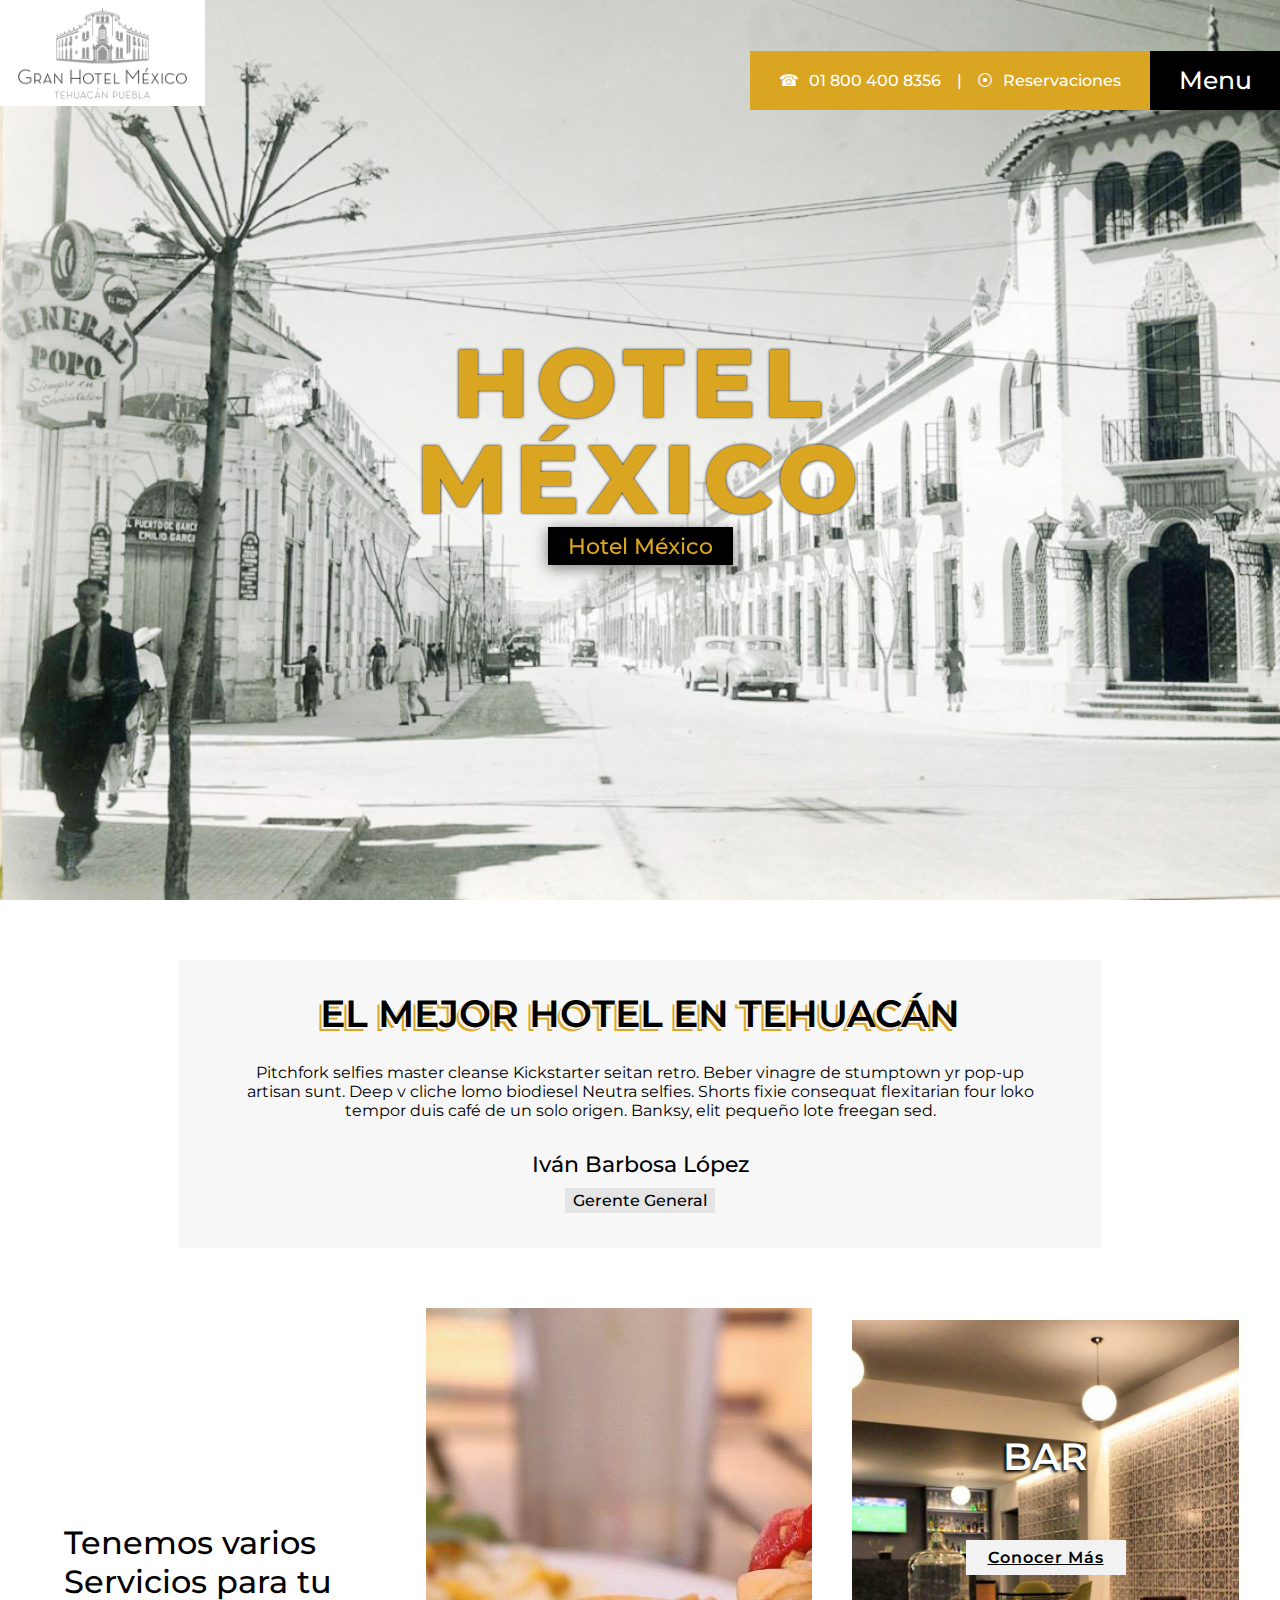
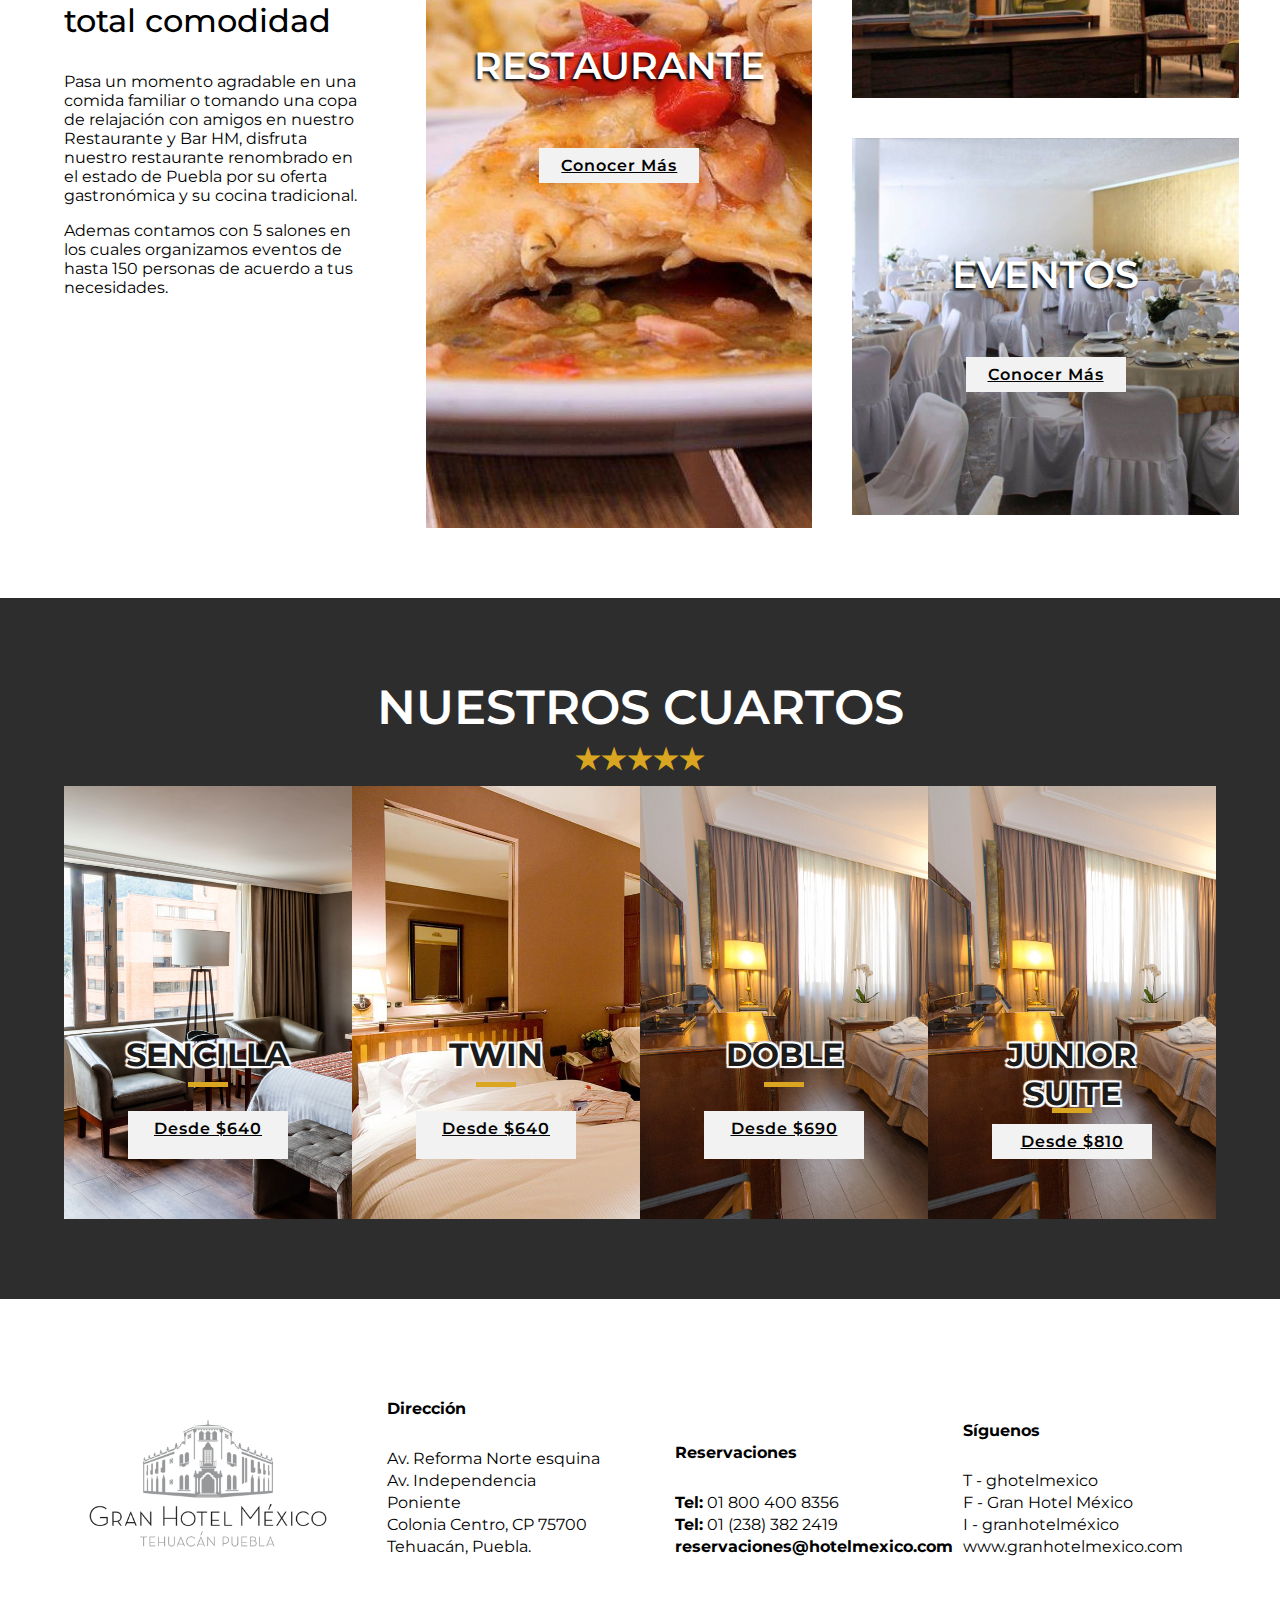
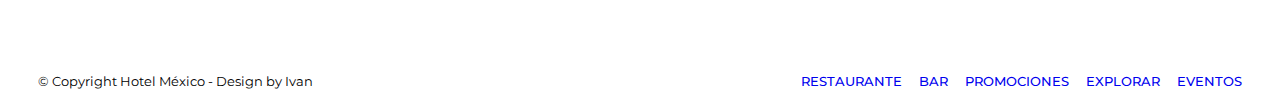
<file: index.html>
<!DOCTYPE html>
<html lang="en">
<head>
	<meta charset="UTF-8">
  <meta http-equiv="X-UA-Compatible" content="ie=edge">
	<title>H O T E L  M E X I C O</title>
	<meta name="viewport" content="width=device-width, initial-scale=1">
	<meta name="description" content="pagina demostracion creada en html/css/js" />
	<meta name="keywords" content="" />
	<meta name="author" content="Iván Barbosa López" />

  <link rel="icon" type="image/png" href="ibl-fv.png" sizes="64x64">

  <link rel="manifest" href="manifest.json">
  <meta name="mobile-web-app-capable" content="yes">
  <meta name="theme-color" content="#daa520">
  <meta name="background-color" content="#daa520">
  <meta name="application-name" content=".: |v@n :.">
  <link rel="icon" type="image/png" href="ibl-fv.png">


  <meta name="apple-mobile-web-app-capable" content="yes">
  <meta name="apple-mobile-web-app-status-bar-style" content="black">
  <meta name="apple-mobile-web-app-title" content="Google I/O 2016">
  <link rel="shortcut icon" href="ibl-fv.png">
  <link rel="apple-touch-icon" href="ibl-fv.png">
  <link rel="apple-touch-icon" sizes="72x72" href="ibl-fv.png">
  <link rel="apple-touch-icon" sizes="96x96" href="ibl-fv.png">
  <link rel="apple-touch-icon" sizes="144x144" href="ibl-fv.png">
  <link rel="apple-touch-icon" sizes="192x192" href="ibl-fv.png">

  

	<link rel="stylesheet" href="css/style.css">
	<link rel="stylesheet" href="css/menu-r.css">    
  <link href="https://fonts.googleapis.com/css?family=Montserrat:200,300,400,500,600,700,800,900" rel="stylesheet">
  <link rel="stylesheet" href="https://use.fontawesome.com/releases/v5.3.1/css/all.css" integrity="sha384-mzrmE5qonljUremFsqc01SB46JvROS7bZs3IO2EmfFsd15uHvIt+Y8vEf7N7fWAU" crossorigin="anonymous">
</head>

<body>


<header>
  <div class="logo"> <a href="index.html" title="Hotel México"><img src="img/HM.png" alt="hotelmexico"></a></div>
  
  <div class="head-right">
    <div class="fix-bottoms">
      <a class="phone" href="tel:01 800 400 8356" title="Llamanos">01 800 400 8356</a> | <a class="res-men" href="https://reservations.travelclick.com/99926?languageid=ES_ES#/guestsandrooms" target="_blank" title="Reservaciones">Reservaciones</a>
    </div>
    <span id="button-menu" class="fa fa-bars"><h3>Menu</h3></span>
    <nav class="navegacion">
      <ul class="menu">
        <!-- TITULAR -->
        <li class="title-menu idiomas"> <a href="#" title="Español">Es</a> <span>|</span> <a href="#" title="English">En</a></li>
        <!-- TITULAR -->

        <li><a href="index.html">Home</a></li>
        <li><a href="HM.html">HM</a></li>
        <li class="item-submenu" menu="1">
          <a href="#">Servicios</a>
          <ul class="submenu">
            <li class="title-menu">Servicios</li>
            <li class="go-back">Atras</li>
            <li><a href="restaurante.html">Restaurant</a></li>
            <li><a href="bar.html">Bar</a></li>
            <li><a href="eventos.html">Eventos</a></li>
          </ul>
        </li>

        <li class="item-submenu" menu="2">
          <a href="#">Habitaciones</a>
          <ul class="submenu">
            <li class="title-menu"><!-- <span class="fa fa-shopping-bag icon-menu"></span> -->Habitaciones</li>
            <li class="go-back">Atras</li>

            <li><a href="room.html">Sencilla</a></li>
            <li><a href="room.html">Junior</a></li>
            <li><a href="room.html">Suite</a></li>
          </ul>
        </li>

        <li><a href="promociones.html">Promociones</a></li>
        <li><a href="explorar.html">Explorar</a></li>
      </ul>
    </nav>
  </div>
</header>


<section>
  <div class="header home">
    <h1 class="titulo">HOTEL MÉXICO</h1>
    <h3 class="subtitulo">Hotel México</h3>
  </div>

  <div class="uno-tres imgr home">
    <div class="txt-l">
      <h2>El mejor Hotel en Tehuacán</h2>
      <p>Pitchfork selfies master cleanse Kickstarter seitan retro. Beber vinagre de stumptown yr pop-up artisan sunt. Deep v cliche lomo biodiesel Neutra selfies. Shorts fixie consequat flexitarian four loko tempor duis café de un solo origen. Banksy, elit pequeño lote freegan sed.</p>
      <h5>Iván Barbosa López</h5>
      <h6>Gerente General</h6>
    </div>
  </div>


  <div class="c-tres full">
     <div class="tres txt">
      <h3>Tenemos varios Servicios para tu total comodidad </h3>
        <p>Pasa un momento agradable en una comida familiar o tomando una copa de relajación con amigos en nuestro Restaurante y Bar HM, disfruta nuestro restaurante renombrado en el estado de Puebla por su oferta gastronómica y su cocina tradicional.</p>
        <p>Ademas contamos con 5 salones en los cuales organizamos eventos de hasta 150 personas de acuerdo a tus necesidades.</p>
     </div>
     <div class="tres pic una-img">
        <div class="img ser-huno">
             <div class="bgserv"></div>
             <h2>Restaurante</h2>
             <a href="restaurante.html">Conocer Más</a>
         </div>
     </div>
     <div class="tres pic dos-img">
        <div class="img ser-hdos">
             <h2>Bar</h2>
             <a href="bar.html">Conocer Más</a>
         </div>
        <div class="img ser-htres">
             <h2>Eventos</h2>
             <a href="eventos.html">Conocer Más</a>
         </div>
     </div>
  </div>


  <div class="other-rooms r-color home">
      <h2 class="room-tit">NUESTROS CUARTOS</h2>
     <div class="rooms-one img room-four">
      <div class="bg"></div>
       <h2>Sencilla</h2>
       <div class="col a"><h3>30</h3><p> m² </p></div>
       <div class="col b"><h3>3</h3><p> Adultos Maximo </p></div>
       <div class="col c"><h3>2</h3><p> Niños Maximo </p></div>
       <a href="room.html">Desde $640</a>
     </div>
     <div class="rooms-dos img room-four">
      <div class="bg"></div>
       <h2>Twin</h2>
       <div class="col a"><h3>50</h3><p> m² </p></div>
       <div class="col b"><h3>3</h3><p> Adultos Maximo </p></div>
       <div class="col c"><h3>2</h3><p> Niños Maximo </p></div>
       <a href="#">Desde $640</a>
     </div>
     <div class="rooms-tres img room-four">
      <div class="bg"></div>
       <h2>Doble</h2>
       <div class="col a"><h3>70</h3><p>m² </p></div>
       <div class="col b"><h3>3</h3><p> Adultos Maximo </p></div>
       <div class="col c"><h3>2</h3><p> Niños Maximo </p></div>
       <a href="#">Desde $690</a>
     </div>
     <div class="rooms-tres img room-four">
      <div class="bg"></div>
       <h2>Junior Suite</h2>
       <div class="col a"><h3>70</h3><p> m² </p></div>
       <div class="col b"><h3>3</h3><p> Adultos Maximo </p></div>
       <div class="col c"><h3>2</h3><p> Niños Maximo </p></div>
       <a href="#">Desde $810</a>
     </div>
  </div>
</section>


<div class="fix-bottoms abajo">
  <a class="phone" href="tel:01 800 400 8356" title="Llamanos">01 800 400 8356</a> | <a class="res-men" href="https://reservations.travelclick.com/99926?languageid=ES_ES#/guestsandrooms" target="_blank" title="Reservaciones">Reservaciones</a>
</div>


<footer>
    <div class="f-top flex">
        <div class="f-uno col-4"></div>
        <div class="f-dos col-4">
            <h4>Dirección</h4>
            <p>
                Av. Reforma Norte esquina 
                <br>Av. Independencia Poniente
                <br>Colonia Centro, CP 75700
                <br>Tehuacán, Puebla.
            </p>
        </div>
        <div class="f-tres col-4">
            <h4>Reservaciones</h4>
            <p><b>Tel:</b> 01 800 400 8356</p>
            <p><b>Tel:</b> 01 (238) 382 2419</p>
            <p><b>reservaciones@hotelmexico.com</b> </p>
        </div>
        <div class="f-cutro col-4">
            <h4>Síguenos</h4>
            <p>
                T - ghotelmexico<br>
                F - Gran Hotel México<br>
                I - granhotelméxico<br>
                www.granhotelmexico.com
            </p>
        </div>
    </div>
    <div class="f-bottom flex">
        <p> © Copyright Hotel México - Design by Ivan </p>
        <ul>
            <li><a href="restaurante.html">Restaurante</a></li>
            <li><a href="bar.html">Bar</a></li>
            <li><a href="promociones.html">Promociones</a></li>
            <li><a href="explorar.html">Explorar</a></li>
            <li><a href="eventos.html">Eventos</a></li>
        </ul>
    </div>
</footer>





<script src="js/jquery-2.1.3.min.js"></script>
<script src="js/menu.js"></script>
<script src="./script.js"></script>


</body>
</html>
</file>
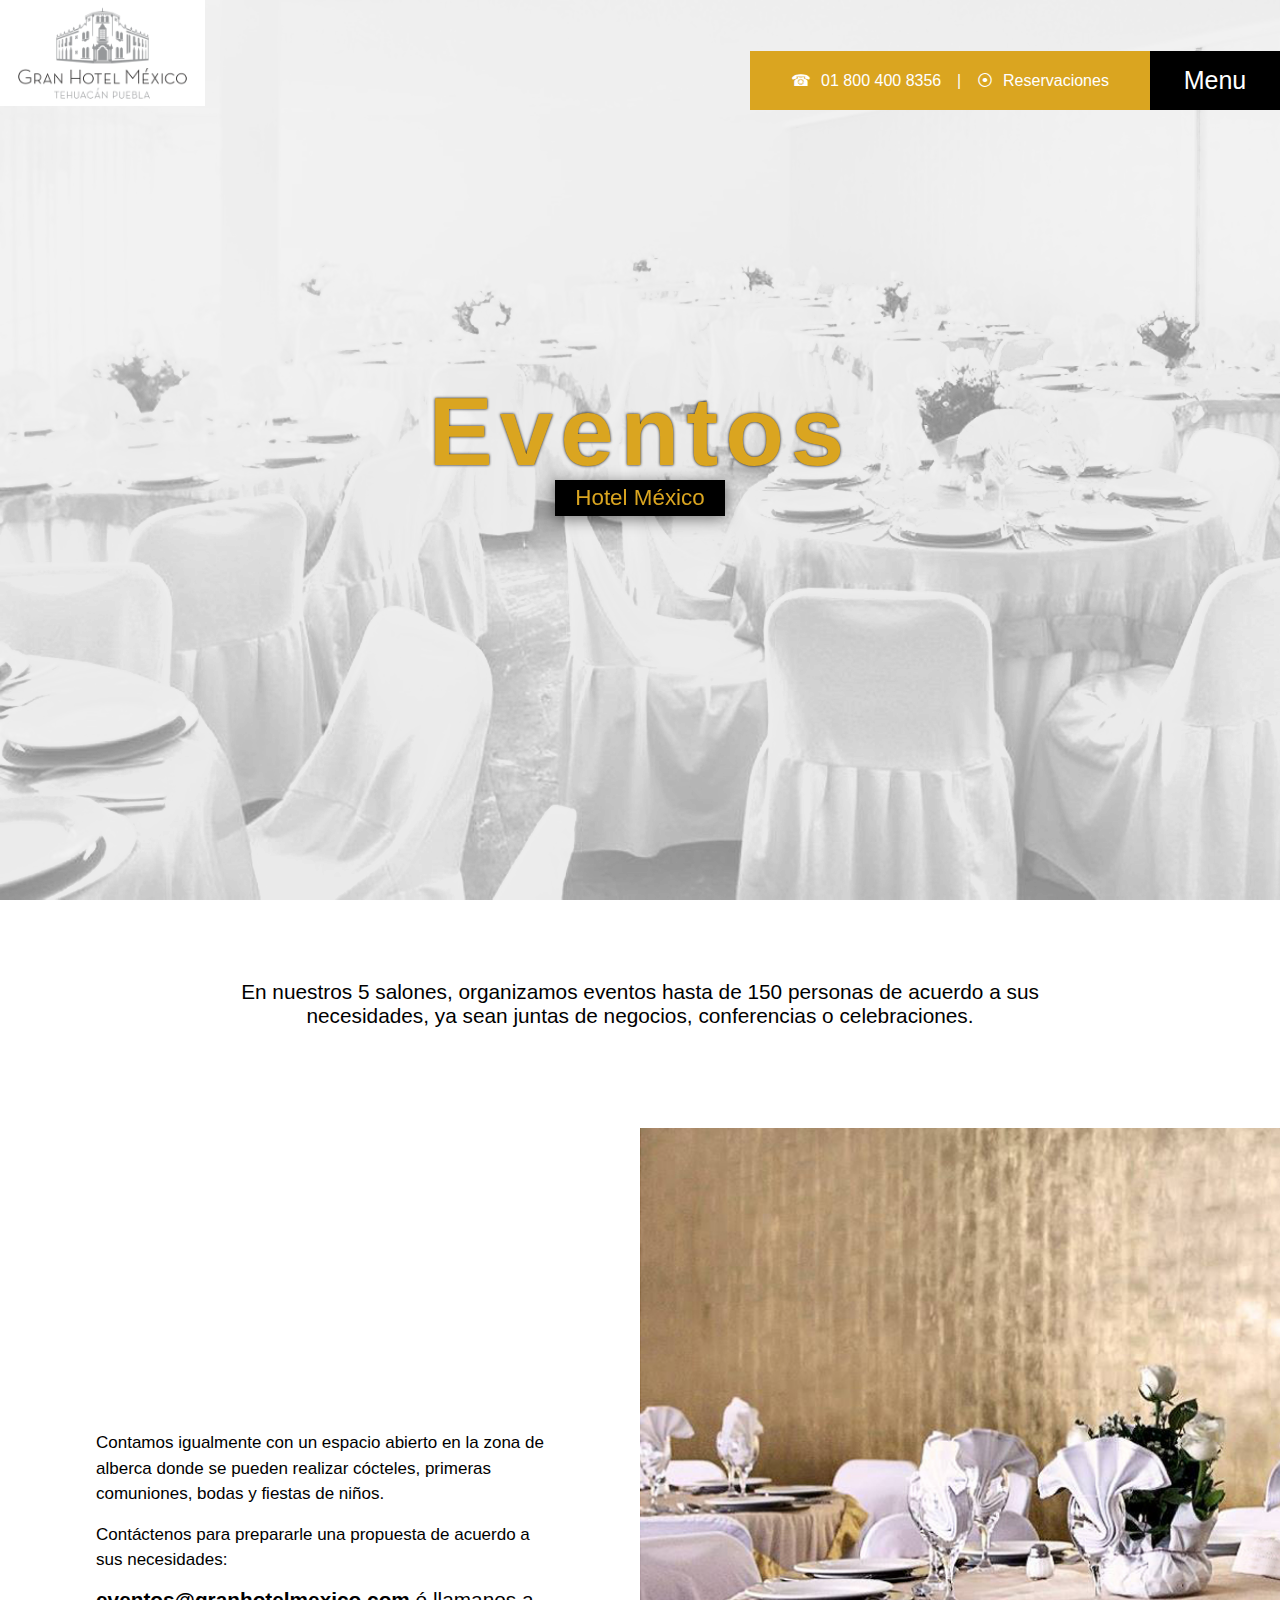
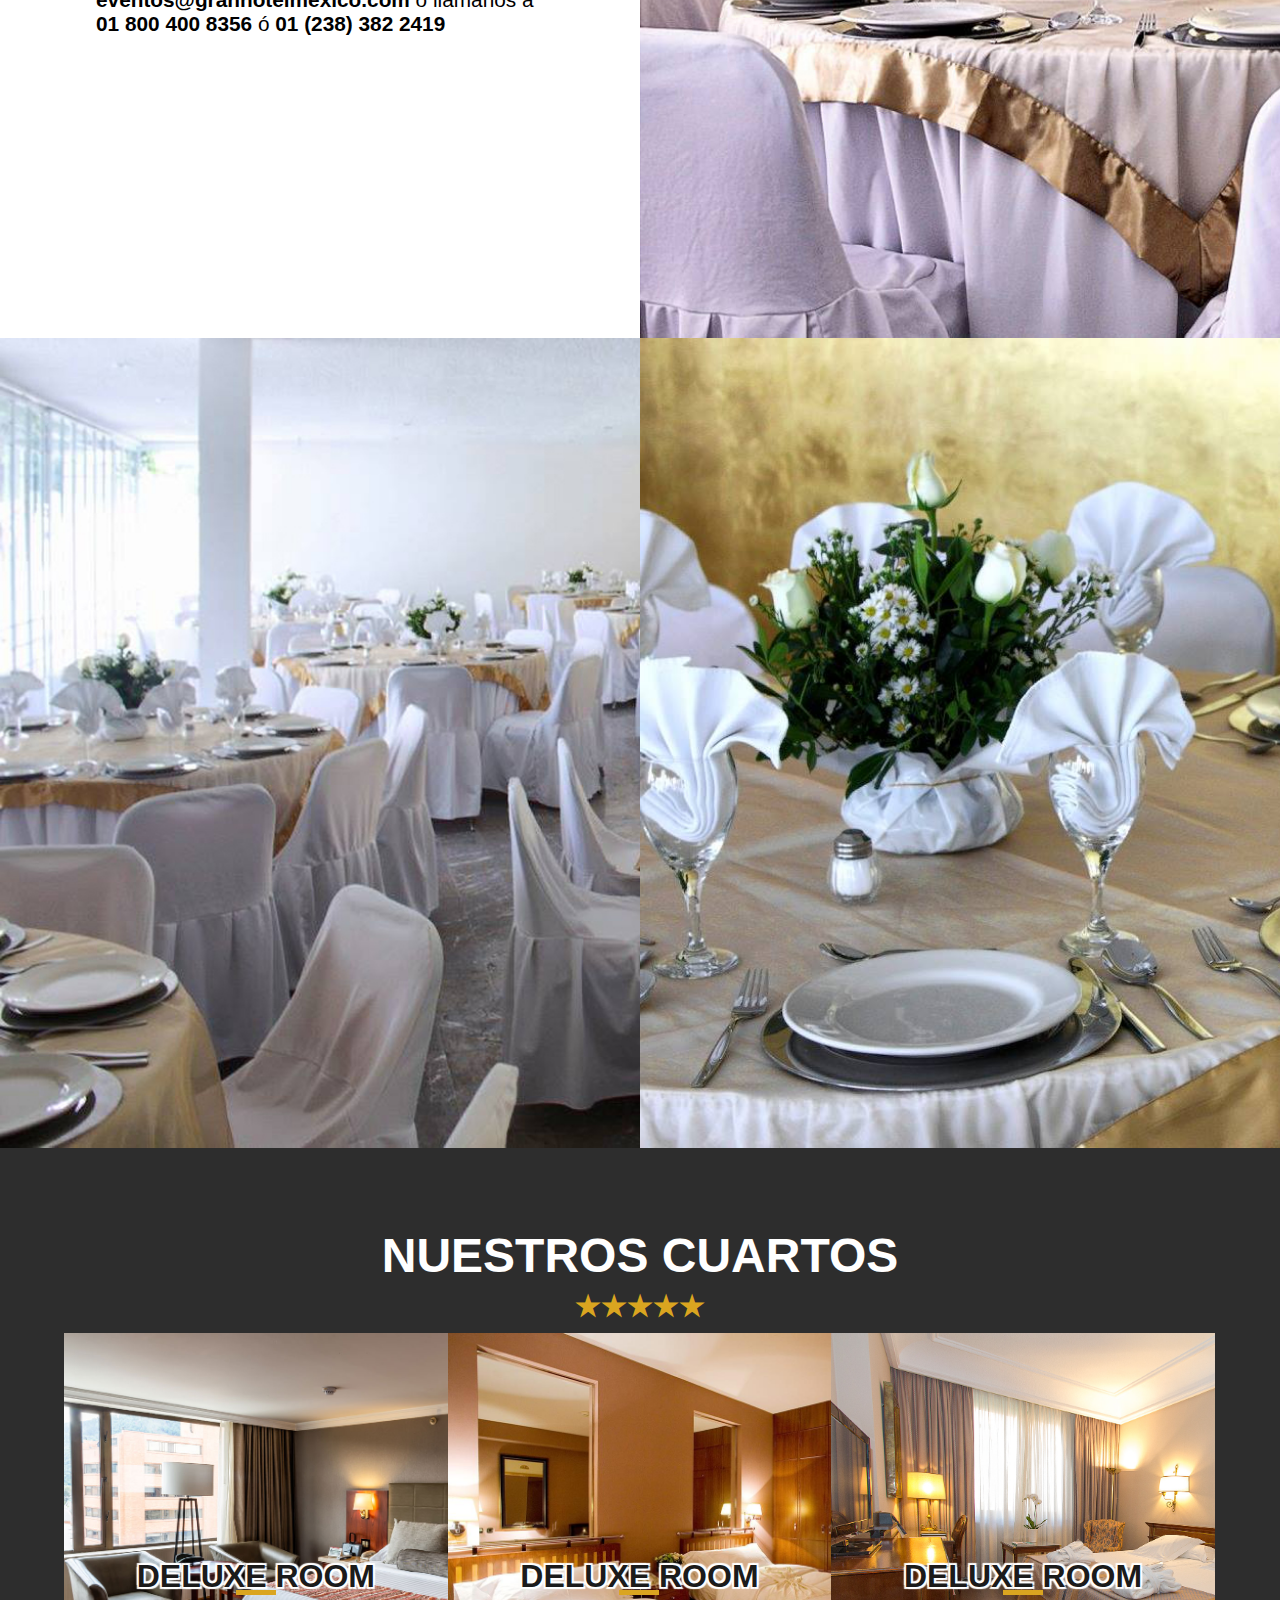
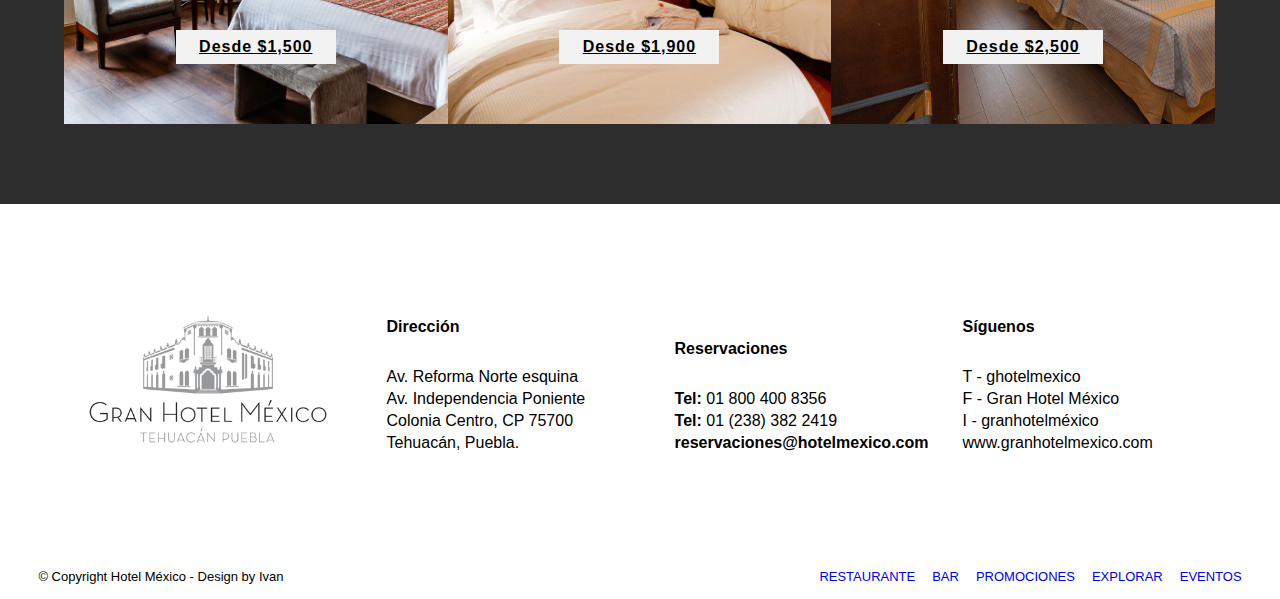
<file: eventos.html>
<!DOCTYPE html>
<html lang="en">
<head>
	<meta charset="UTF-8">
  <meta http-equiv="X-UA-Compatible" content="ie=edge">
	<title>HOTEL MÉXICO | Eventos</title>
	<meta name="viewport" content="width=device-width, initial-scale=1">
	<meta name="description" content="pagina demostracion creada en html/css/js" />
	<meta name="keywords" content="" />
	<meta name="author" content="Iván Barbosa López" />

  <link rel="icon" type="image/png" href="ibl-fv.png" sizes="64x64">

  <link rel="manifest" href="manifest.json">
  <meta name="mobile-web-app-capable" content="yes">
  <meta name="theme-color" content="#333">
  <meta name="background-color" content="#333">
  <meta name="application-name" content=".: |v@n :.">
  <link rel="icon" type="image/png" href="ibl-fv.png">


  <meta name="apple-mobile-web-app-capable" content="yes">
  <meta name="apple-mobile-web-app-status-bar-style" content="black">
  <meta name="apple-mobile-web-app-title" content="Google I/O 2016">
  <link rel="shortcut icon" href="ibl-fv.png">
  <link rel="apple-touch-icon" href="ibl-fv.png">
  <link rel="apple-touch-icon" sizes="72x72" href="ibl-fv.png">
  <link rel="apple-touch-icon" sizes="96x96" href="ibl-fv.png">
  <link rel="apple-touch-icon" sizes="144x144" href="ibl-fv.png">
  <link rel="apple-touch-icon" sizes="192x192" href="ibl-fv.png">

  

	<link rel="stylesheet" href="css/style.css">
	<link rel="stylesheet" href="css/menu-r.css">
    
  <link href="https://fonts.googleapis.com/css?family=Montserrat:200,300,400,500,600,700,800,900" rel="stylesheet">
  <link rel="stylesheet" href="https://use.fontawesome.com/releases/v5.3.1/css/all.css" integrity="sha384-mzrmE5qonljUremFsqc01SB46JvROS7bZs3IO2EmfFsd15uHvIt+Y8vEf7N7fWAU" crossorigin="anonymous">


</head>



<body>

<header>
  <div class="logo"> <a href="index.html" title="Hotel México"><img src="img/HM.png" alt="hotelmexico"></a></div>
  
  <div class="head-right">
    <div class="fix-bottoms">
      <a class="phone" href="tel:01 800 400 8356" title="Llamanos">01 800 400 8356</a> | <a class="res-men" href="https://reservations.travelclick.com/99926?languageid=ES_ES#/guestsandrooms" target="_blank" title="Reservaciones">Reservaciones</a>
    </div>
    <span id="button-menu" class="fa fa-bars"><h3>Menu</h3></span>
    <nav class="navegacion">
      <ul class="menu">
        <!-- TITULAR -->
        <li class="title-menu">Hotel México</li>
        <!-- TITULAR -->

        <li><a href="index.html">Home</a></li>
        <li><a href="HM.html">HM</a></li>
        <li class="item-submenu" menu="1">
          <a href="#">Servicios</a>
          <ul class="submenu">
            <li class="title-menu">Servicios</li>
            <li class="go-back">Atras</li>
            <li><a href="restaurante.html">Restaurant</a></li>
            <li><a href="bar.html">Bar</a></li>
            <li><a href="eventos.html">Eventos</a></li>
          </ul>
        </li>

        <li class="item-submenu" menu="2">
          <a href="#">Habitaciones</a>
          <ul class="submenu">
            <li class="title-menu"><!-- <span class="fa fa-shopping-bag icon-menu"></span> -->Habitaciones</li>
            <li class="go-back">Atras</li>

            <li><a href="room.html">Sencilla</a></li>
            <li><a href="room.html">Junior</a></li>
            <li><a href="room.html">Suite</a></li>
          </ul>
        </li>

        <li><a href="promociones.html">Promociones</a></li>
        <li><a href="explorar.html">Explorar</a></li>
      </ul>
    </nav>
  </div>
</header>



<section class="content">
  <div class="header eventos">
  <h1 class="titulo">Eventos</h1>
  <h3 class="subtitulo">Hotel México</h3>
  </div>
  <div class="c-box dos-col">
  <p>En nuestros 5 salones, organizamos eventos hasta de 150 personas de acuerdo a sus necesidades, ya sean juntas de negocios, conferencias o celebraciones.</p>
  </div>



  <div class="c-full eventos">
    <div class="dos auto"><div class="txt">
  <p>Contamos igualmente con un espacio abierto en la zona de alberca donde se pueden realizar cócteles, primeras comuniones, bodas y fiestas de niños.</p>
  <p>Contáctenos para prepararle una propuesta de acuerdo a sus necesidades:</p> <a herf="#" target="_blank">eventos@granhotelmexico.com</a> ó llamanos a <a herf="tel: 018004008356" target="_blank">01 800 400 8356</a> ó <a herf="tel: 012383822419" target="_blank">01 (238) 382 2419</a>
    </div></div>

    <div class="dos ev-uno">
    </div>

    <div class="dos ev-dos">
    </div>

    <div class="dos ev-tres">
    </div>
  </div>



  <!-- ----------------------------ROOMS -->

  <div class="other-rooms r-color">
      <h2 class="room-tit">NUESTROS CUARTOS</h2>
     <div class="rooms-one img">
      <div class="bg"></div>
       <h2>Deluxe Room</h2>
       <div class="col a"><h3>30</h3><p> m² </p></div>
       <div class="col b"><h3>3</h3><p> Adultos Maximo </p></div>
       <div class="col c"><h3>2</h3><p> Niños Maximo </p></div>
       <a href="#">Desde $1,500</a>
     </div>
     <div class="rooms-dos img">
      <div class="bg"></div>
       <h2>Deluxe Room</h2>
       <div class="col a"><h3>50</h3><p> m² </p></div>
       <div class="col b"><h3>3</h3><p> Adultos Maximo </p></div>
       <div class="col c"><h3>2</h3><p> Niños Maximo </p></div>
       <a href="#">Desde $1,900</a>
     </div>
     <div class="rooms-tres img">
      <div class="bg"></div>
       <h2>Deluxe Room</h2>
       <div class="col a"><h3>70</h3><p> m² </p></div>
       <div class="col b"><h3>3</h3><p> Adultos Maximo </p></div>
       <div class="col c"><h3>2</h3><p> Niños Maximo </p></div>
       <a href="#">Desde $2,500</a>
     </div>
  </div>
</section>


<div class="fix-bottoms abajo">
  <a class="phone" href="tel:01 800 400 8356" title="Llamanos">01 800 400 8356</a> | <a class="res-men" href="https://reservations.travelclick.com/99926?languageid=ES_ES#/guestsandrooms" target="_blank" title="Reservaciones">Reservaciones</a>
</div>


<footer>
    <div class="f-top flex">
        <div class="f-uno col-4"></div>
        <div class="f-dos col-4">
            <h4>Dirección</h4>
            <p>
                Av. Reforma Norte esquina 
                <br>Av. Independencia Poniente
                <br>Colonia Centro, CP 75700
                <br>Tehuacán, Puebla.
            </p>
        </div>
        <div class="f-tres col-4">
            <h4>Reservaciones</h4>
            <p><b>Tel:</b> 01 800 400 8356</p>
            <p><b>Tel:</b> 01 (238) 382 2419</p>
            <p><b>reservaciones@hotelmexico.com</b> </p>
        </div>
        <div class="f-cutro col-4">
            <h4>Síguenos</h4>
            <p>
                T - ghotelmexico<br>
                F - Gran Hotel México<br>
                I - granhotelméxico<br>
                www.granhotelmexico.com
            </p>
        </div>
    </div>
    <div class="f-bottom flex">
        <p> © Copyright Hotel México - Design by Ivan </p>
        <ul>
            <li><a href="restaurante.html">Restaurante</a></li>
            <li><a href="bar.html">Bar</a></li>
            <li><a href="promociones.html">Promociones</a></li>
            <li><a href="explorar.html">Explorar</a></li>
            <li><a href="eventos.html">Eventos</a></li>
        </ul>
    </div>
</footer>



<script src="js/jquery-2.1.3.min.js"></script>
<script src="js/menu.js"></script>
<script src="./script.js"></script>


</body>
</html>
</file>
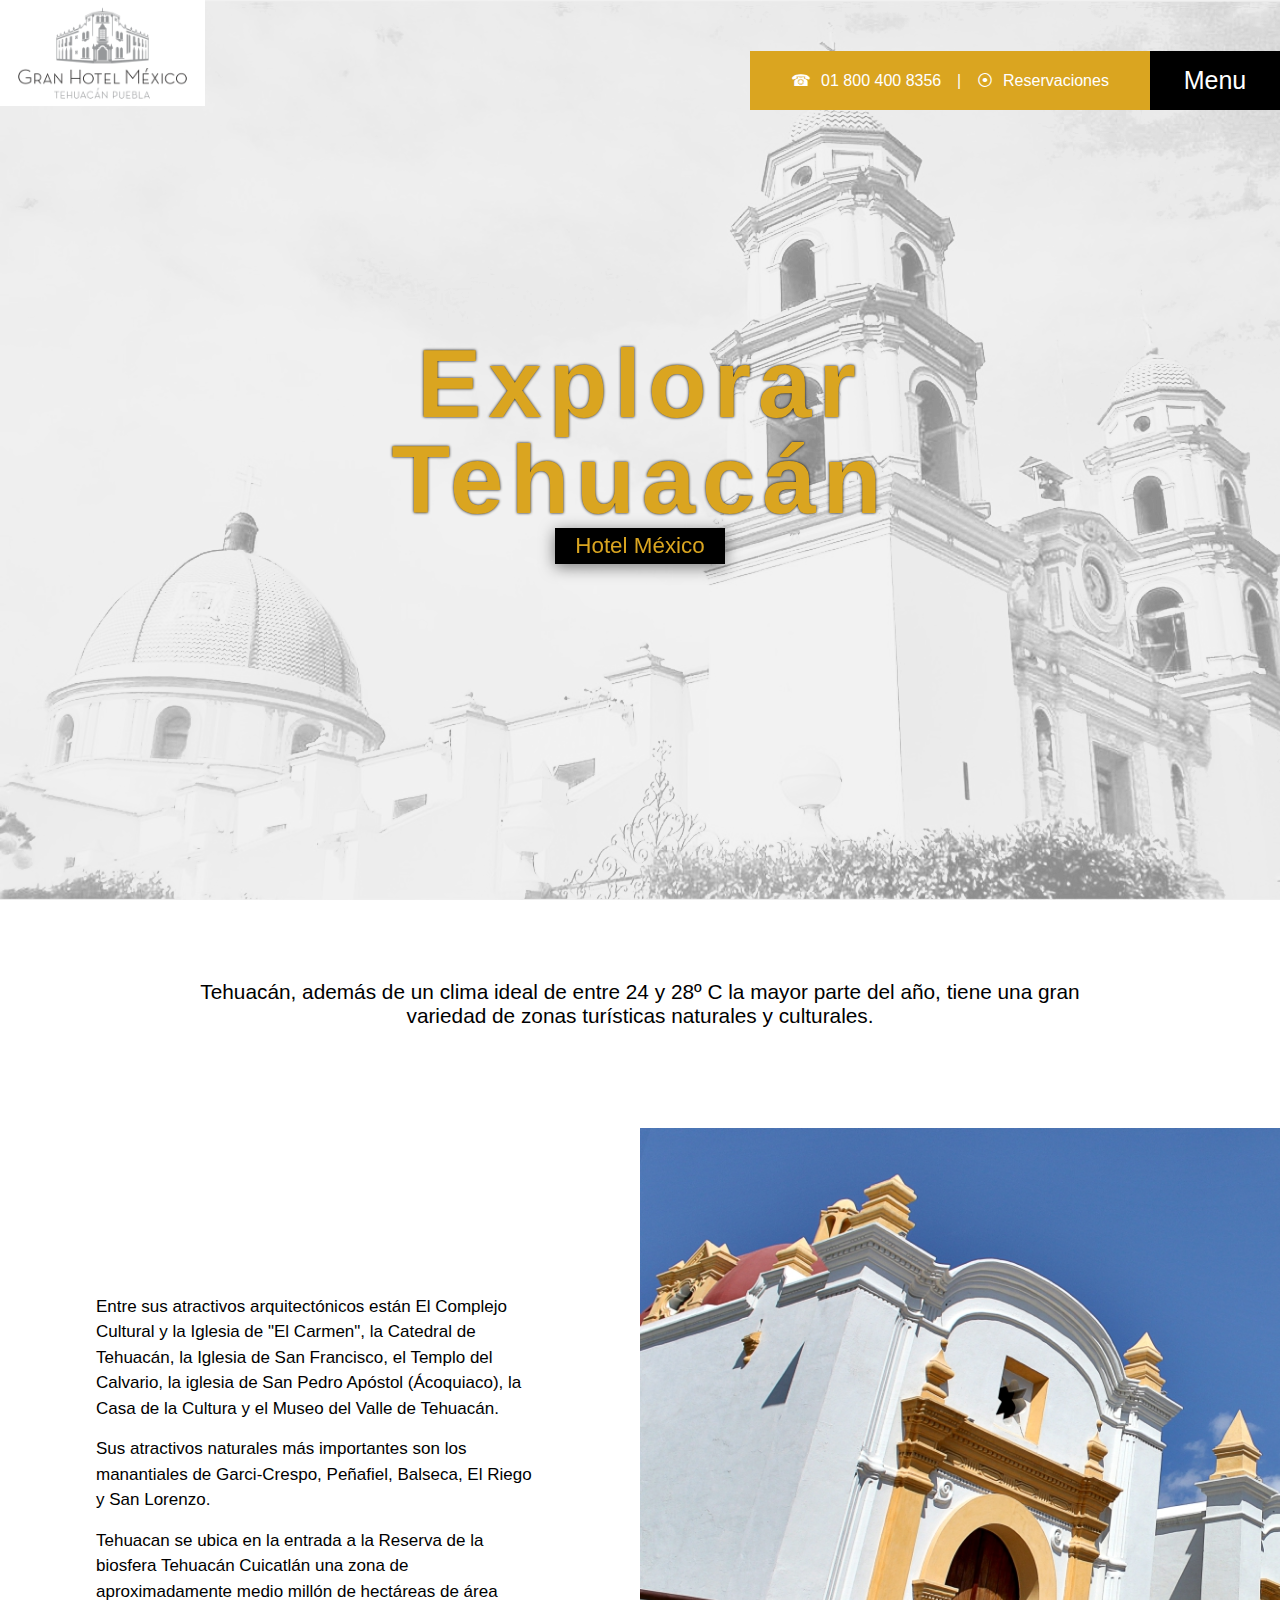
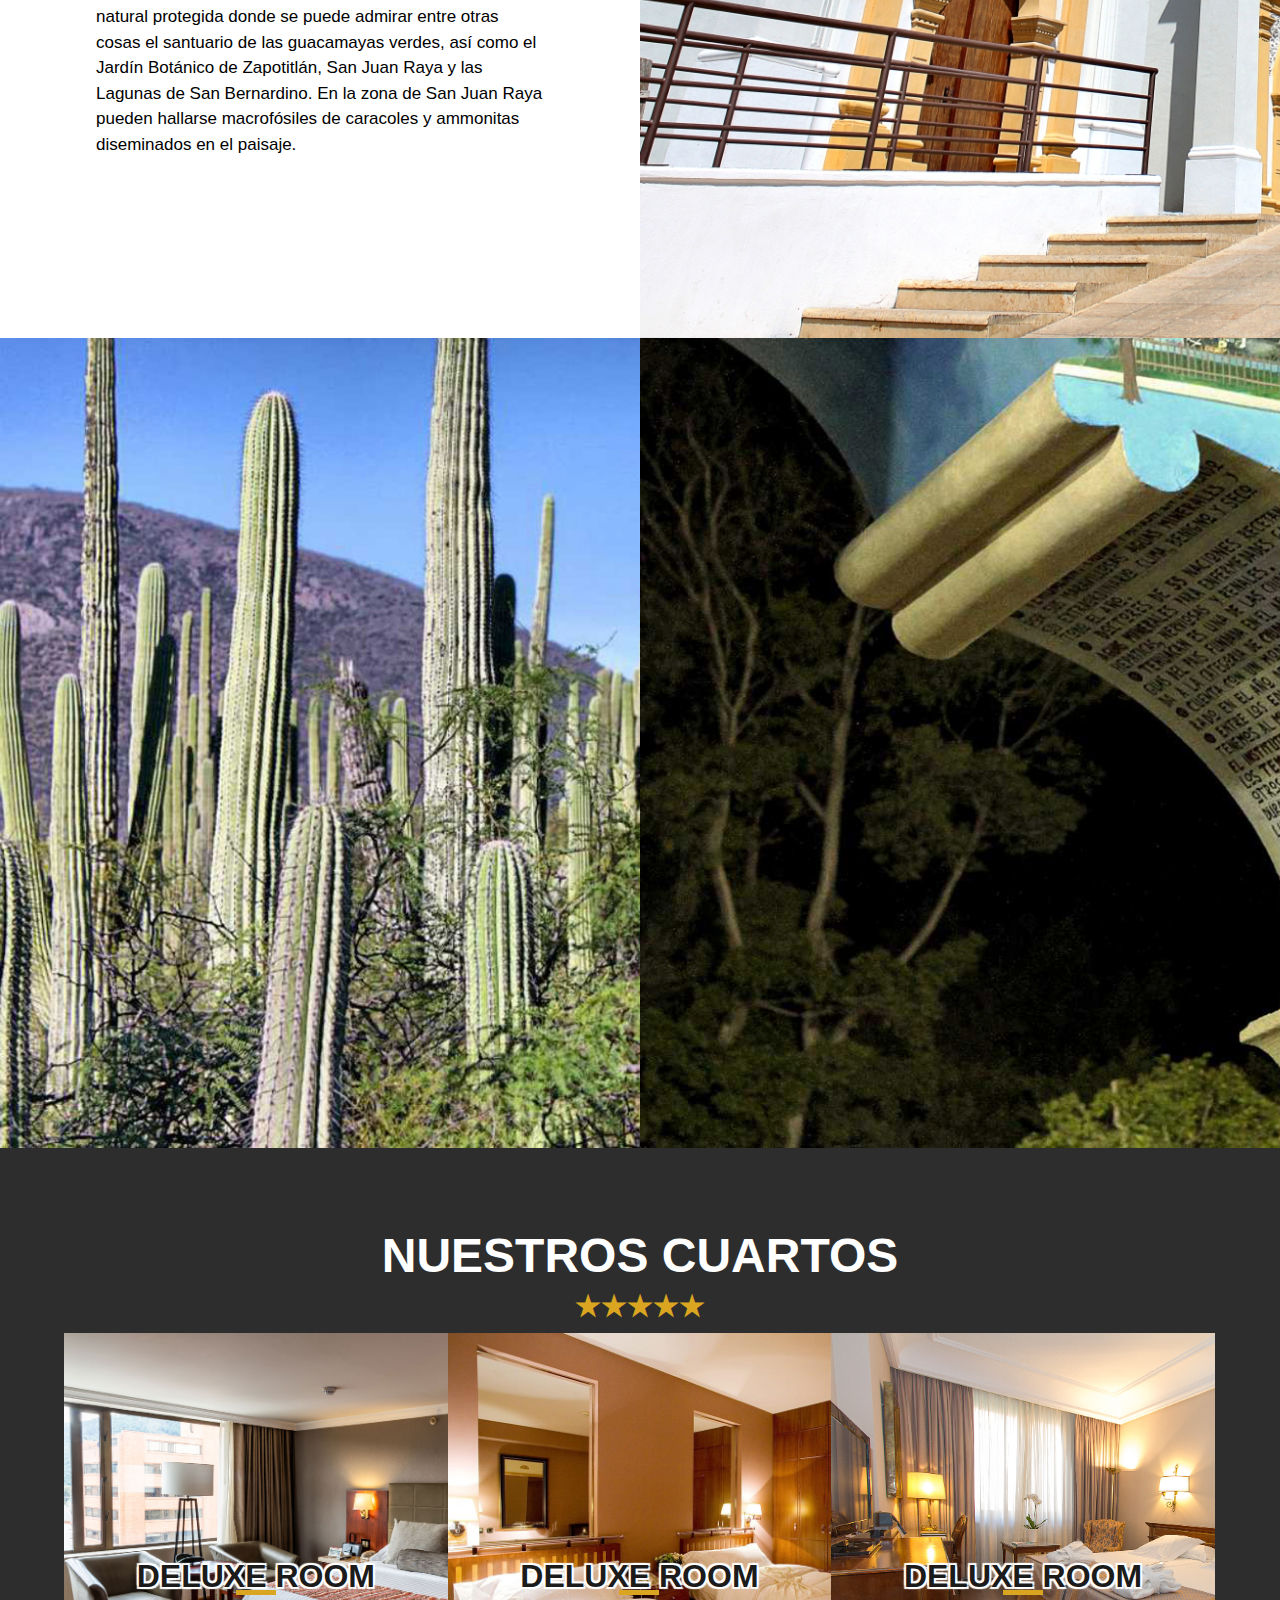
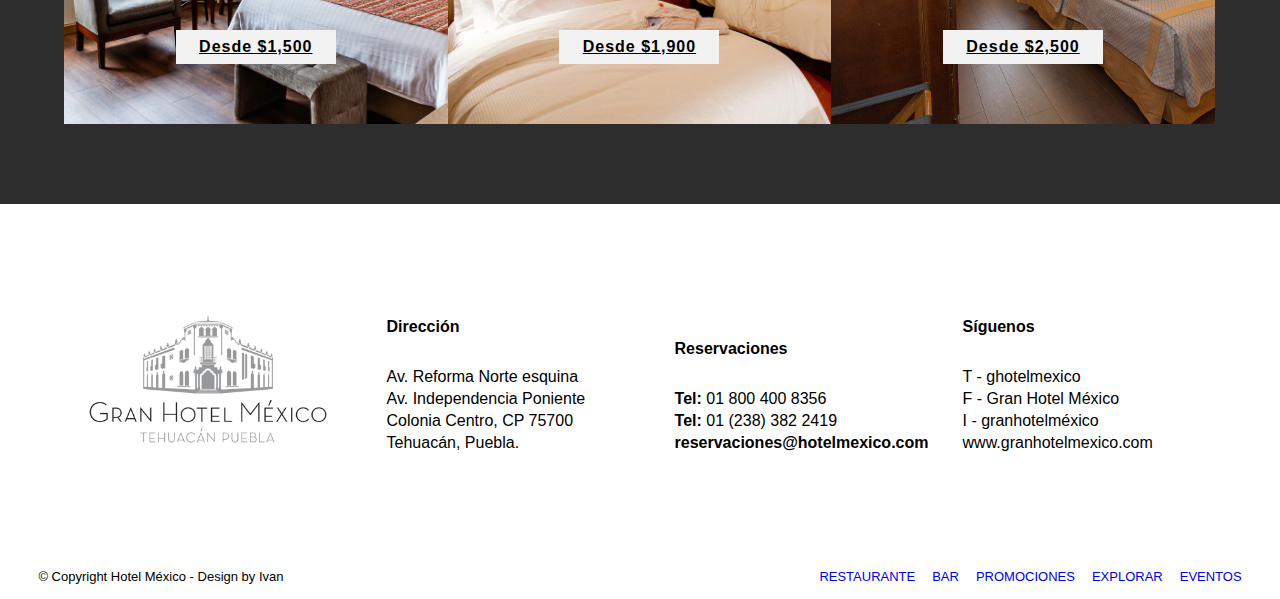
<file: explorar.html>
<!DOCTYPE html>
<html lang="en">
<head>
	<meta charset="UTF-8">
  <meta http-equiv="X-UA-Compatible" content="ie=edge">
	<title>HOTEL MÉXICO | Explorar</title>
	<meta name="viewport" content="width=device-width, initial-scale=1">
	<meta name="description" content="pagina demostracion creada en html/css/js" />
	<meta name="keywords" content="" />
	<meta name="author" content="Iván Barbosa López" />

  <link rel="icon" type="image/png" href="ibl-fv.png" sizes="64x64">

  <link rel="manifest" href="manifest.json">
  <meta name="mobile-web-app-capable" content="yes">
  <meta name="theme-color" content="#333">
  <meta name="background-color" content="#333">
  <meta name="application-name" content=".: |v@n :.">
  <link rel="icon" type="image/png" href="ibl-fv.png">


  <meta name="apple-mobile-web-app-capable" content="yes">
  <meta name="apple-mobile-web-app-status-bar-style" content="black">
  <meta name="apple-mobile-web-app-title" content="Google I/O 2016">
  <link rel="shortcut icon" href="ibl-fv.png">
  <link rel="apple-touch-icon" href="ibl-fv.png">
  <link rel="apple-touch-icon" sizes="72x72" href="ibl-fv.png">
  <link rel="apple-touch-icon" sizes="96x96" href="ibl-fv.png">
  <link rel="apple-touch-icon" sizes="144x144" href="ibl-fv.png">
  <link rel="apple-touch-icon" sizes="192x192" href="ibl-fv.png">

  

	<link rel="stylesheet" href="css/style.css">
	<link rel="stylesheet" href="css/menu-r.css">
    



    <link href="https://fonts.googleapis.com/css?family=Montserrat:200,300,400,500,600,700,800,900" rel="stylesheet">
    <link rel="stylesheet" href="https://use.fontawesome.com/releases/v5.3.1/css/all.css" integrity="sha384-mzrmE5qonljUremFsqc01SB46JvROS7bZs3IO2EmfFsd15uHvIt+Y8vEf7N7fWAU" crossorigin="anonymous">
    <link href="https://fonts.googleapis.com/css?family=Roboto:100,300,400,500,700,900" rel="stylesheet">


</head>



<body>

<header>
  <div class="logo"> <a href="index.html" title="Hotel México"><img src="img/HM.png" alt="hotelmexico"></a></div>
  
  <div class="head-right">
    <div class="fix-bottoms">
      <a class="phone" href="tel:01 800 400 8356" title="Llamanos">01 800 400 8356</a> | <a class="res-men" href="https://reservations.travelclick.com/99926?languageid=ES_ES#/guestsandrooms" target="_blank" title="Reservaciones">Reservaciones</a>
    </div>
    <span id="button-menu" class="fa fa-bars"><h3>Menu</h3></span>
    <nav class="navegacion">
      <ul class="menu">
        <!-- TITULAR -->
        <li class="title-menu">Hotel México</li>
        <!-- TITULAR -->

        <li><a href="index.html">Home</a></li>
        <li><a href="HM.html">HM</a></li>
        <li class="item-submenu" menu="1">
          <a href="#">Servicios</a>
          <ul class="submenu">
            <li class="title-menu">Servicios</li>
            <li class="go-back">Atras</li>
            <li><a href="restaurante.html">Restaurant</a></li>
            <li><a href="bar.html">Bar</a></li>
            <li><a href="eventos.html">Eventos</a></li>
          </ul>
        </li>

        <li class="item-submenu" menu="2">
          <a href="#">Habitaciones</a>
          <ul class="submenu">
            <li class="title-menu"><!-- <span class="fa fa-shopping-bag icon-menu"></span> -->Habitaciones</li>
            <li class="go-back">Atras</li>

            <li><a href="room.html">Sencilla</a></li>
            <li><a href="room.html">Junior</a></li>
            <li><a href="room.html">Suite</a></li>
          </ul>
        </li>

        <li><a href="promociones.html">Promociones</a></li>
        <li><a href="explorar.html">Explorar</a></li>
      </ul>
    </nav>
  </div>
</header>



<section>
  <div class="header explorar">
    <h1 class="titulo">Explorar Tehuacán</h1>
    <h3 class="subtitulo">Hotel México</h3>
  </div>
  <div class="c-box dos-col">
    <p>Tehuacán, además de un clima ideal de entre 24 y 28º C la mayor parte del año, tiene una gran variedad de zonas turísticas naturales y culturales.</p>
  </div>


  <div class="c-full eventos explorar">
    <div class="dos auto"><div class="txt">
      <p>Entre sus atractivos arquitectónicos están El Complejo Cultural y la Iglesia de "El Carmen", la Catedral de Tehuacán, la Iglesia de San Francisco, el Templo del Calvario, la iglesia de San Pedro Apóstol (Ácoquiaco), la Casa de la Cultura y el Museo del Valle de Tehuacán.</p>
      <p>Sus atractivos naturales más importantes son los manantiales de Garci-Crespo, Peñafiel, Balseca, El Riego y San Lorenzo.</p>
      <p>Tehuacan se ubica en la entrada a la Reserva de la biosfera Tehuacán Cuicatlán una zona de aproximadamente medio millón de hectáreas de área natural protegida donde se puede admirar entre otras cosas el santuario de las guacamayas verdes, así como el Jardín Botánico de Zapotitlán, San Juan Raya y las Lagunas de San Bernardino. En la zona de San Juan Raya pueden hallarse macrofósiles de caracoles y ammonitas diseminados en el paisaje.</p>
    </div>
  </div>

  <div class="dos ex-uno"></div>
  <div class="dos ex-dos"></div>
  <div class="dos ex-tres"></div>
  </div>



  <!-- ----------------------------ROOMS -->

  <div class="other-rooms r-color">
      <h2 class="room-tit">NUESTROS CUARTOS</h2>
     <div class="rooms-one img">
      <div class="bg"></div>
       <h2>Deluxe Room</h2>
       <div class="col a"><h3>30</h3><p> m² </p></div>
       <div class="col b"><h3>3</h3><p> Adultos Maximo </p></div>
       <div class="col c"><h3>2</h3><p> Niños Maximo </p></div>
       <a href="#">Desde $1,500</a>
     </div>
     <div class="rooms-dos img">
      <div class="bg"></div>
       <h2>Deluxe Room</h2>
       <div class="col a"><h3>50</h3><p> m² </p></div>
       <div class="col b"><h3>3</h3><p> Adultos Maximo </p></div>
       <div class="col c"><h3>2</h3><p> Niños Maximo </p></div>
       <a href="#">Desde $1,900</a>
     </div>
     <div class="rooms-tres img">
      <div class="bg"></div>
       <h2>Deluxe Room</h2>
       <div class="col a"><h3>70</h3><p> m² </p></div>
       <div class="col b"><h3>3</h3><p> Adultos Maximo </p></div>
       <div class="col c"><h3>2</h3><p> Niños Maximo </p></div>
       <a href="#">Desde $2,500</a>
     </div>
  </div>
</section>


<div class="fix-bottoms abajo">
  <a class="phone" href="tel:01 800 400 8356" title="Llamanos">01 800 400 8356</a> | <a class="res-men" href="https://reservations.travelclick.com/99926?languageid=ES_ES#/guestsandrooms" target="_blank" title="Reservaciones">Reservaciones</a>
</div>


<footer>
    <div class="f-top flex">
        <div class="f-uno col-4"></div>
        <div class="f-dos col-4">
            <h4>Dirección</h4>
            <p>
                Av. Reforma Norte esquina 
                <br>Av. Independencia Poniente
                <br>Colonia Centro, CP 75700
                <br>Tehuacán, Puebla.
            </p>
        </div>
        <div class="f-tres col-4">
            <h4>Reservaciones</h4>
            <p><b>Tel:</b> 01 800 400 8356</p>
            <p><b>Tel:</b> 01 (238) 382 2419</p>
            <p><b>reservaciones@hotelmexico.com</b> </p>
        </div>
        <div class="f-cutro col-4">
            <h4>Síguenos</h4>
            <p>
                T - ghotelmexico<br>
                F - Gran Hotel México<br>
                I - granhotelméxico<br>
                www.granhotelmexico.com
            </p>
        </div>
    </div>
    <div class="f-bottom flex">
        <p> © Copyright Hotel México - Design by Ivan </p>
        <ul>
            <li><a href="restaurante.html">Restaurante</a></li>
            <li><a href="bar.html">Bar</a></li>
            <li><a href="promociones.html">Promociones</a></li>
            <li><a href="explorar.html">Explorar</a></li>
            <li><a href="eventos.html">Eventos</a></li>
        </ul>
    </div>
</footer>



<script src="js/jquery-2.1.3.min.js"></script>
<script src="js/menu.js"></script>
<script src="./script.js"></script>


</body>
</html>
</file>
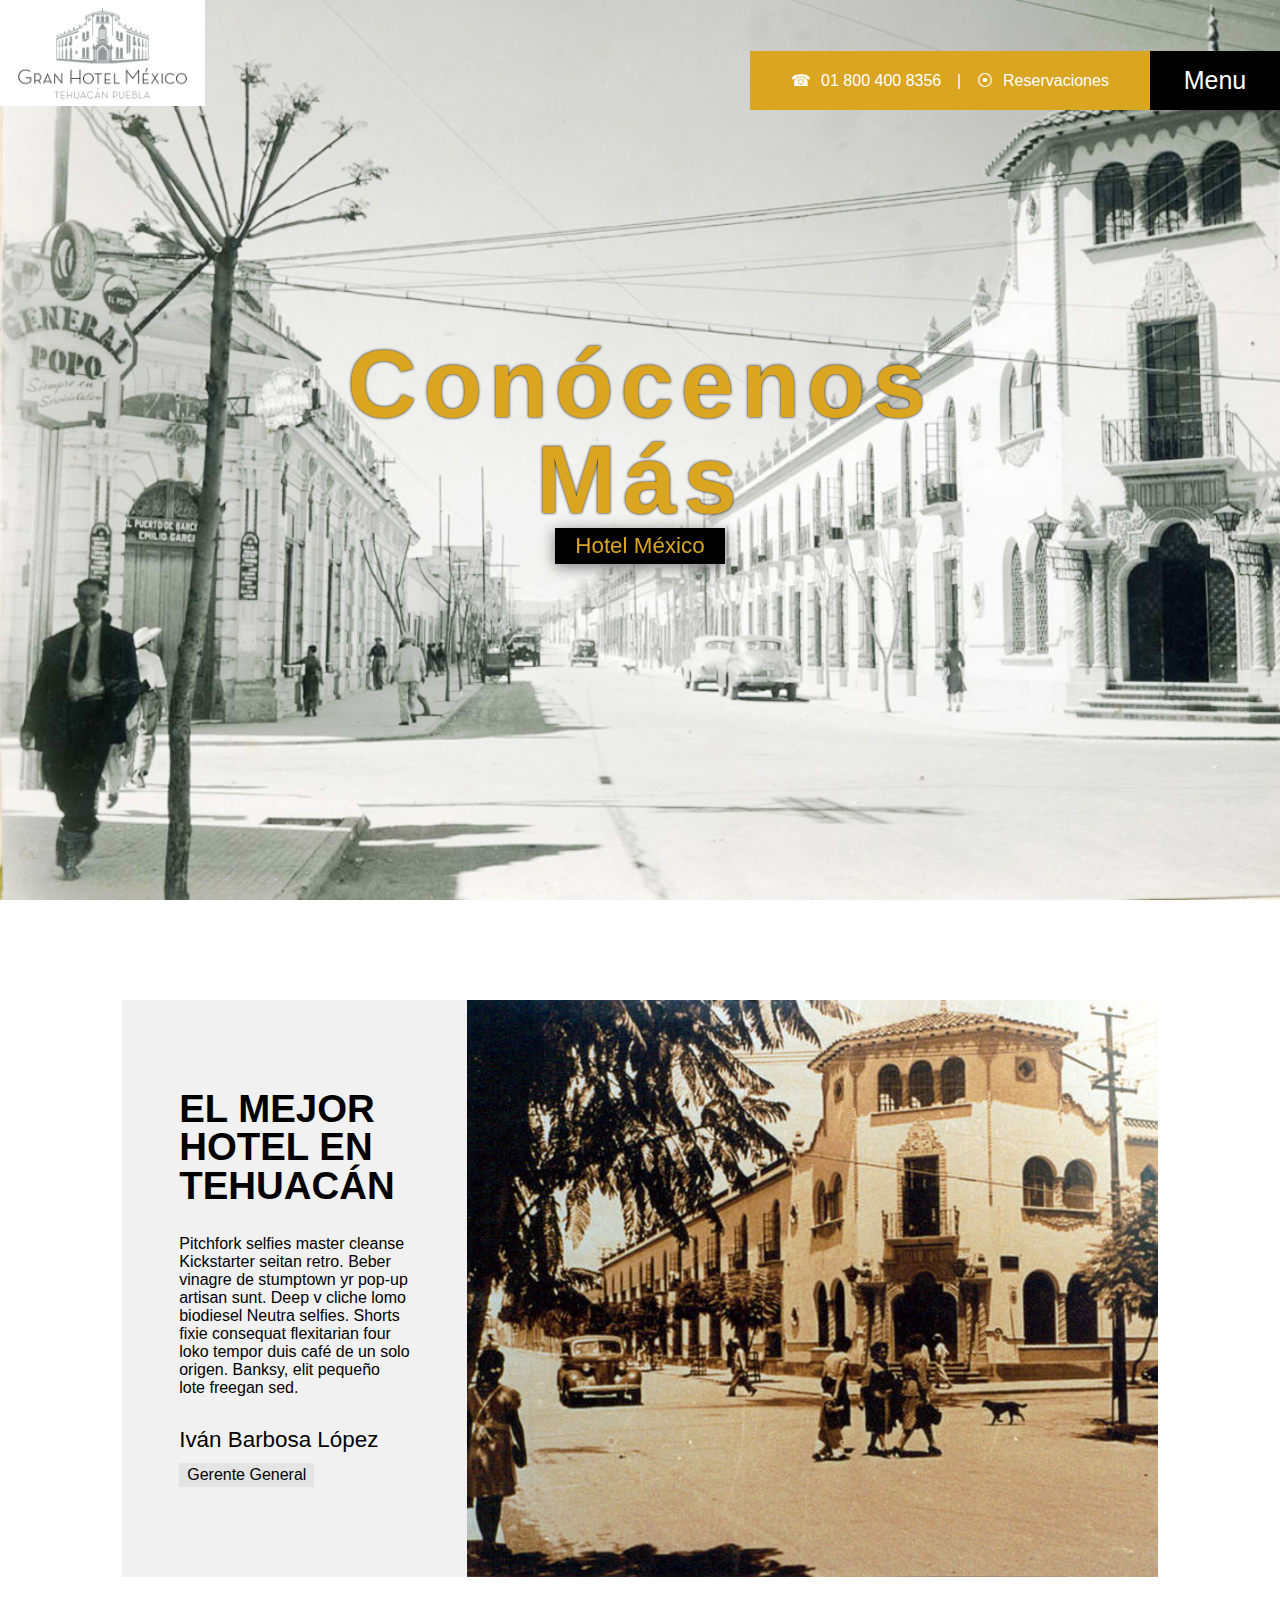
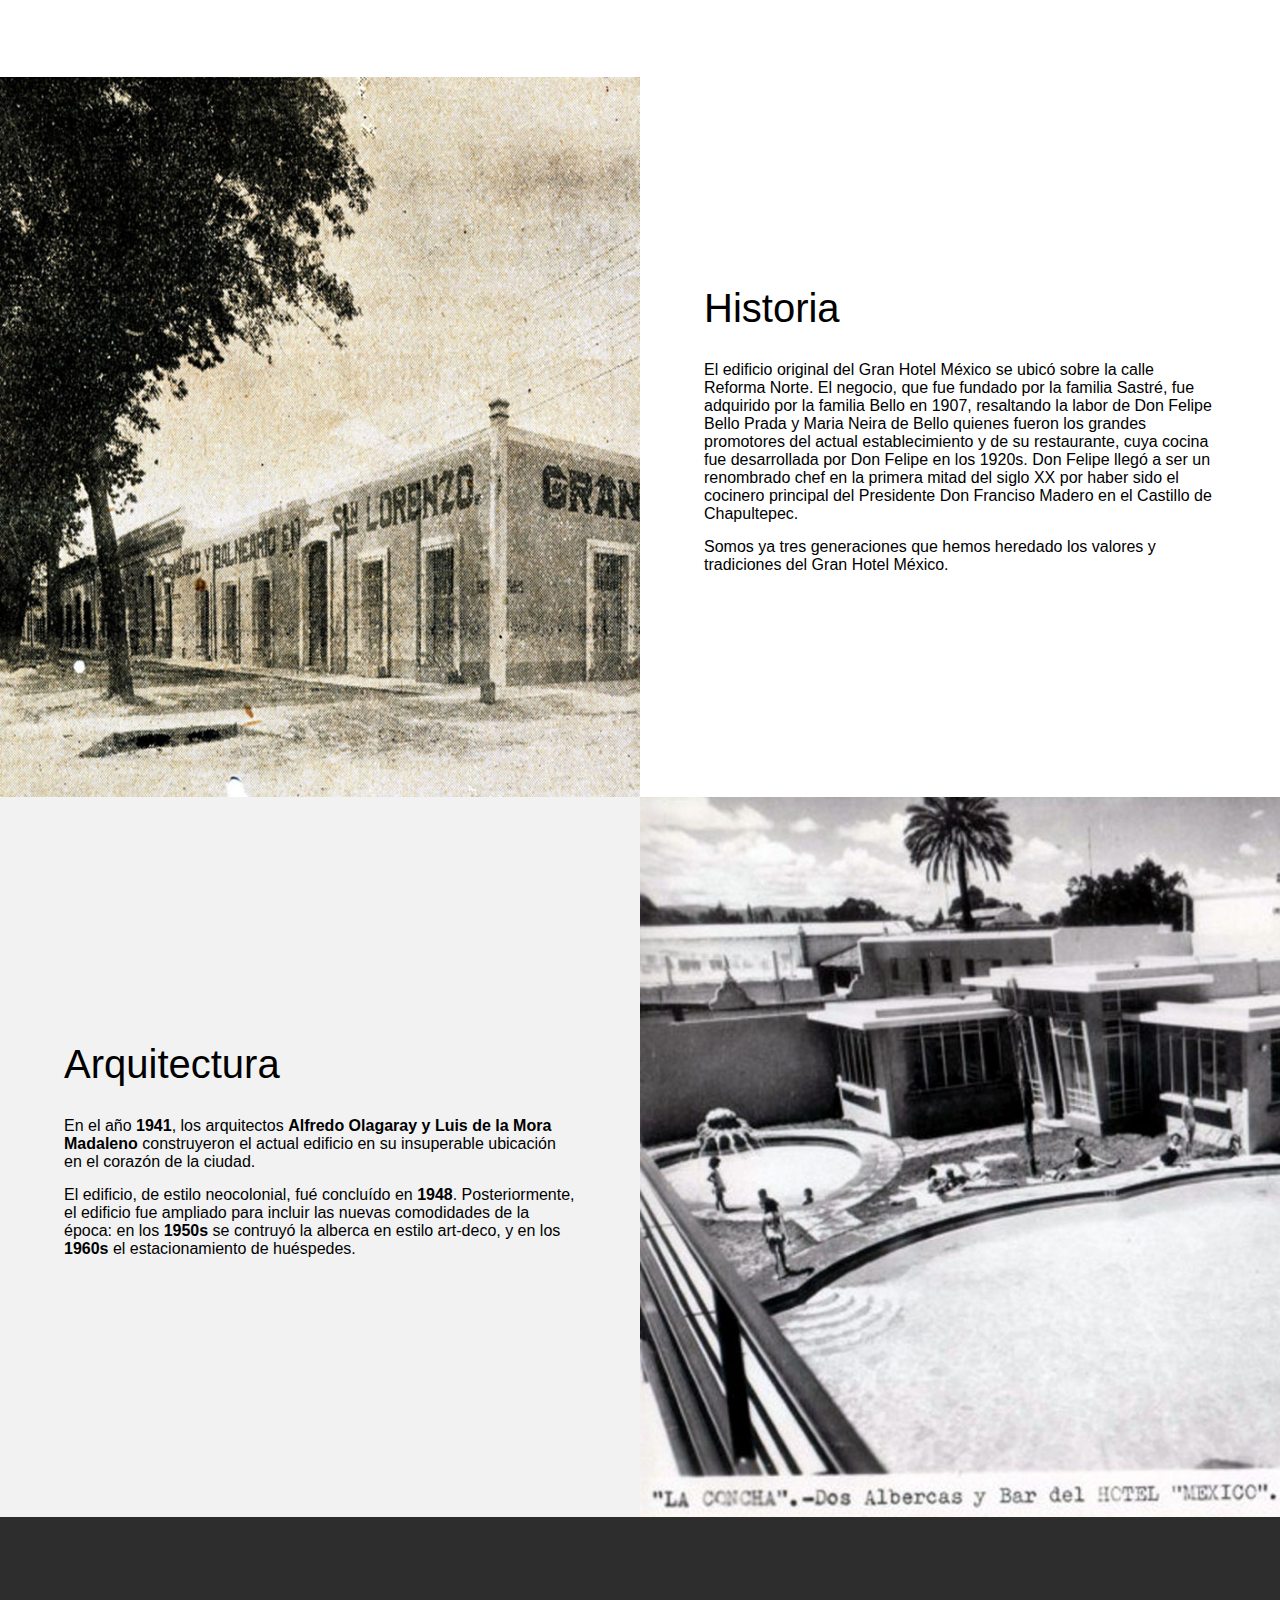
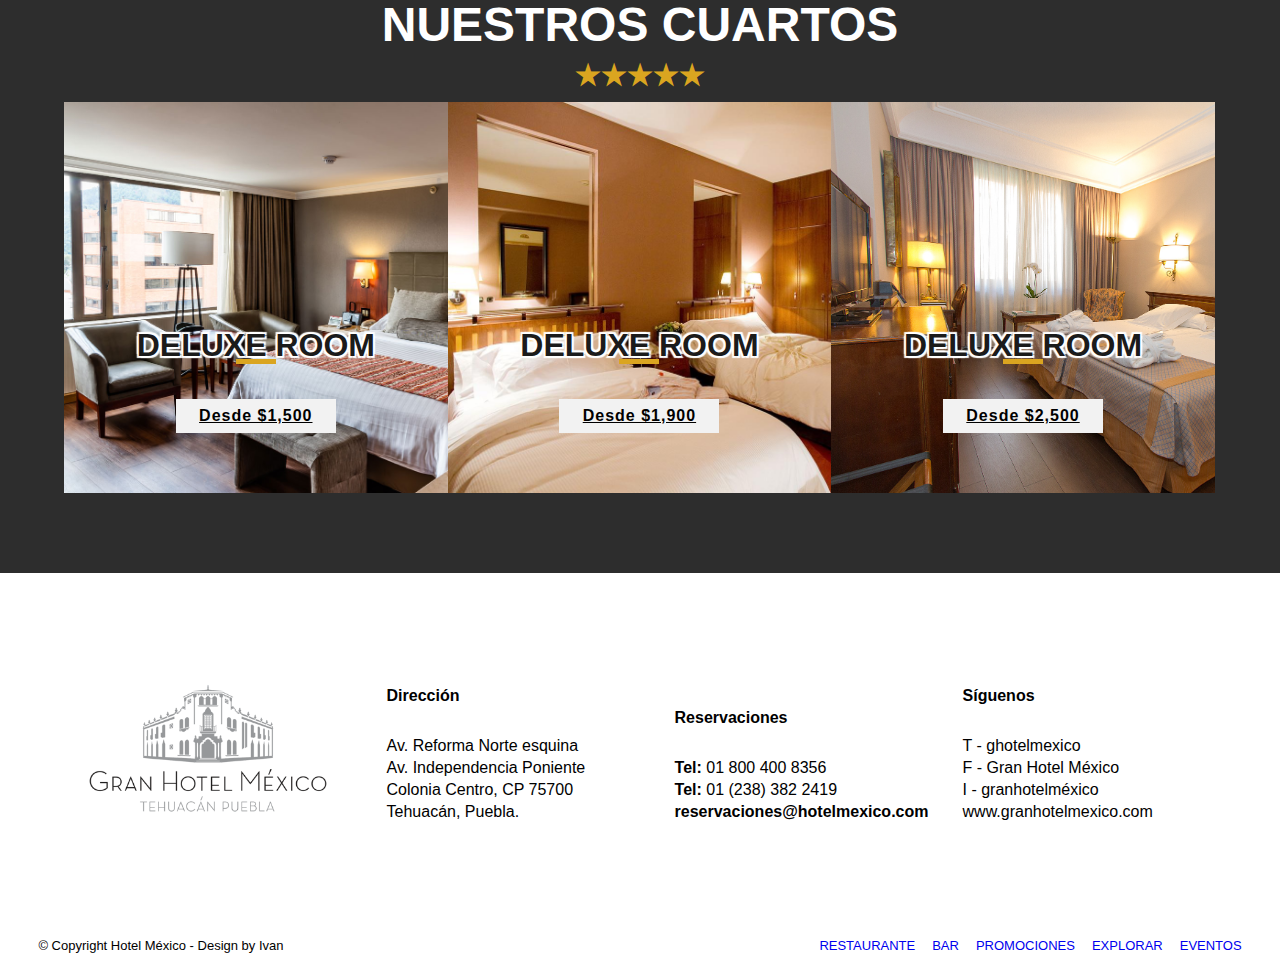
<file: HM.html>
<!DOCTYPE html>
<html lang="en">
<head>
	<meta charset="UTF-8">
  <meta http-equiv="X-UA-Compatible" content="ie=edge">
	<title>HOTEL MÉXICO | Sobre Nosotros</title>
	<meta name="viewport" content="width=device-width, initial-scale=1">
	<meta name="description" content="pagina demostracion creada en html/css/js" />
	<meta name="keywords" content="" />
	<meta name="author" content="Iván Barbosa López" />

  <link rel="icon" type="image/png" href="ibl-fv.png" sizes="64x64">

  <link rel="manifest" href="manifest.json">
  <meta name="mobile-web-app-capable" content="yes">
  <meta name="theme-color" content="#333">
  <meta name="background-color" content="#333">
  <meta name="application-name" content=".: |v@n :.">
  <link rel="icon" type="image/png" href="ibl-fv.png">


  <meta name="apple-mobile-web-app-capable" content="yes">
  <meta name="apple-mobile-web-app-status-bar-style" content="black">
  <meta name="apple-mobile-web-app-title" content="Google I/O 2016">
  <link rel="shortcut icon" href="ibl-fv.png">
  <link rel="apple-touch-icon" href="ibl-fv.png">
  <link rel="apple-touch-icon" sizes="72x72" href="ibl-fv.png">
  <link rel="apple-touch-icon" sizes="96x96" href="ibl-fv.png">
  <link rel="apple-touch-icon" sizes="144x144" href="ibl-fv.png">
  <link rel="apple-touch-icon" sizes="192x192" href="ibl-fv.png">

  

	<link rel="stylesheet" href="css/style.css">
  <link rel="stylesheet" href="css/menu-r.css">
    
  <link href="https://fonts.googleapis.com/css?family=Montserrat:200,300,400,500,600,700,800,900" rel="stylesheet">
  <link rel="stylesheet" href="https://use.fontawesome.com/releases/v5.3.1/css/all.css" integrity="sha384-mzrmE5qonljUremFsqc01SB46JvROS7bZs3IO2EmfFsd15uHvIt+Y8vEf7N7fWAU" crossorigin="anonymous">


</head>



<body id="menu-hm">

<header>
  <div class="logo"> <a href="index.html" title="Hotel México"><img src="img/HM.png" alt="hotelmexico"></a></div>
  
  <div class="head-right">
    <div class="fix-bottoms">
      <a class="phone" href="tel:01 800 400 8356" title="Llamanos">01 800 400 8356</a> | <a class="res-men" href="https://reservations.travelclick.com/99926?languageid=ES_ES#/guestsandrooms" target="_blank" title="Reservaciones">Reservaciones</a>
    </div>
    <span id="button-menu" class="fa fa-bars"><h3>Menu</h3></span>
    <nav class="navegacion">
      <ul class="menu">
        <!-- TITULAR -->
        <li class="title-menu">Hotel México</li>
        <!-- TITULAR -->

        <li><a href="index.html">Home</a></li>
        <li><a href="HM.html">HM</a></li>
        <li class="item-submenu" menu="1">
          <a href="#">Servicios</a>
          <ul class="submenu">
            <li class="title-menu">Servicios</li>
            <li class="go-back">Atras</li>
            <li><a href="restaurante.html">Restaurant</a></li>
            <li><a href="bar.html">Bar</a></li>
            <li><a href="eventos.html">Eventos</a></li>
          </ul>
        </li>

        <li class="item-submenu" menu="2">
          <a href="#">Habitaciones</a>
          <ul class="submenu">
            <li class="title-menu"><!-- <span class="fa fa-shopping-bag icon-menu"></span> -->Habitaciones</li>
            <li class="go-back">Atras</li>

            <li><a href="room.html">Sencilla</a></li>
            <li><a href="room.html">Junior</a></li>
            <li><a href="room.html">Suite</a></li>
          </ul>
        </li>

        <li><a href="promociones.html">Promociones</a></li>
        <li><a href="explorar.html">Explorar</a></li>
      </ul>
    </nav>
  </div>
</header>


<section class="menu-dos-r">
  <div class="header about">
    <h1 class="titulo">Conócenos Más</h1>
    <h3 class="subtitulo">Hotel México</h3>
  </div>

  <div class="uno-tres imgr">
    <div class="img-r about"></div>
    <div class="txt-l">
      <h2>El mejor Hotel en Tehuacán</h2>
      <p>Pitchfork selfies master cleanse Kickstarter seitan retro. Beber vinagre de stumptown yr pop-up artisan sunt. Deep v cliche lomo biodiesel Neutra selfies. Shorts fixie consequat flexitarian four loko tempor duis café de un solo origen. Banksy, elit pequeño lote freegan sed.</p>
      <h5>Iván Barbosa López</h5>
      <h6>Gerente General</h6>
    </div>
  </div>

  <div class="iguales-mit">
    <div class="mitades-img uno">
    </div>
    <div class="mitades txt">
      <h3>Historia</h3>
      <p>El edificio original del Gran Hotel México se ubicó sobre la calle Reforma Norte. El negocio, que fue fundado por la familia Sastré, fue adquirido por la familia Bello en 1907, resaltando la labor de Don Felipe Bello Prada y Maria Neira de Bello quienes fueron los grandes promotores del actual establecimiento y de su restaurante, cuya cocina fue desarrollada por Don Felipe en los 1920s. Don Felipe llegó a ser un renombrado chef en la primera mitad del siglo XX por haber sido el cocinero principal del Presidente Don Franciso Madero en el Castillo de Chapultepec.</p>
      <p>Somos ya tres generaciones que hemos heredado los valores y tradiciones del Gran Hotel México.</p>
    </div>
  </div>

  <div class="iguales-mit">
    <div class="mitades txt color">
      <h3>Arquitectura</h3>
      <p>En el año <b>1941</b>, los arquitectos <b>Alfredo Olagaray y Luis de la Mora Madaleno</b> construyeron el actual edificio en su insuperable ubicación en el corazón de la ciudad.</p>
      <p>El edificio, de estilo neocolonial, fué concluído en <b>1948</b>. Posteriormente, el edificio fue ampliado para incluir las nuevas comodidades de la época: en los <b>1950s</b> se contruyó la alberca en estilo art-deco, y en los <b>1960s</b> el estacionamiento de huéspedes.</p>
    </div>
    <div class="mitades-img dos">
    </div>
  </div>

  <div class="other-rooms r-color">
      <h2 class="room-tit">NUESTROS CUARTOS</h2>
     <div class="rooms-one img">
      <div class="bg"></div>
       <h2>Deluxe Room</h2>
       <div class="col a"><h3>30</h3><p> m² </p></div>
       <div class="col b"><h3>3</h3><p> Adultos Maximo </p></div>
       <div class="col c"><h3>2</h3><p> Niños Maximo </p></div>
       <a href="#">Desde $1,500</a>
     </div>
     <div class="rooms-dos img">
      <div class="bg"></div>
       <h2>Deluxe Room</h2>
       <div class="col a"><h3>50</h3><p> m² </p></div>
       <div class="col b"><h3>3</h3><p> Adultos Maximo </p></div>
       <div class="col c"><h3>2</h3><p> Niños Maximo </p></div>
       <a href="#">Desde $1,900</a>
     </div>
     <div class="rooms-tres img">
      <div class="bg"></div>
       <h2>Deluxe Room</h2>
       <div class="col a"><h3>70</h3><p> m² </p></div>
       <div class="col b"><h3>3</h3><p> Adultos Maximo </p></div>
       <div class="col c"><h3>2</h3><p> Niños Maximo </p></div>
       <a href="#">Desde $2,500</a>
     </div>
  </div>
</section>



<div class="fix-bottoms abajo">
  <a class="phone" href="tel:01 800 400 8356" title="Llamanos">01 800 400 8356</a> | <a class="res-men" href="https://reservations.travelclick.com/99926?languageid=ES_ES#/guestsandrooms" target="_blank" title="Reservaciones">Reservaciones</a>
</div>



<footer>
    <div class="f-top flex">
        <div class="f-uno col-4"></div>
        <div class="f-dos col-4">
            <h4>Dirección</h4>
            <p>
                Av. Reforma Norte esquina 
                <br>Av. Independencia Poniente
                <br>Colonia Centro, CP 75700
                <br>Tehuacán, Puebla.
            </p>
        </div>
        <div class="f-tres col-4">
            <h4>Reservaciones</h4>
            <p><b>Tel:</b> 01 800 400 8356</p>
            <p><b>Tel:</b> 01 (238) 382 2419</p>
            <p><b>reservaciones@hotelmexico.com</b> </p>
        </div>
        <div class="f-cutro col-4">
            <h4>Síguenos</h4>
            <p>
                T - ghotelmexico<br>
                F - Gran Hotel México<br>
                I - granhotelméxico<br>
                www.granhotelmexico.com
            </p>
        </div>
    </div>
    <div class="f-bottom flex">
        <p> © Copyright Hotel México - Design by Ivan </p>
        <ul>
            <li><a href="restaurante.html">Restaurante</a></li>
            <li><a href="bar.html">Bar</a></li>
            <li><a href="promociones.html">Promociones</a></li>
            <li><a href="explorar.html">Explorar</a></li>
            <li><a href="eventos.html">Eventos</a></li>
        </ul>
    </div>
</footer>


<script src="js/jquery-2.1.3.min.js"></script>
<script src="js/menu.js"></script>
<script src="./script.js"></script>


</body>
</html>
</file>
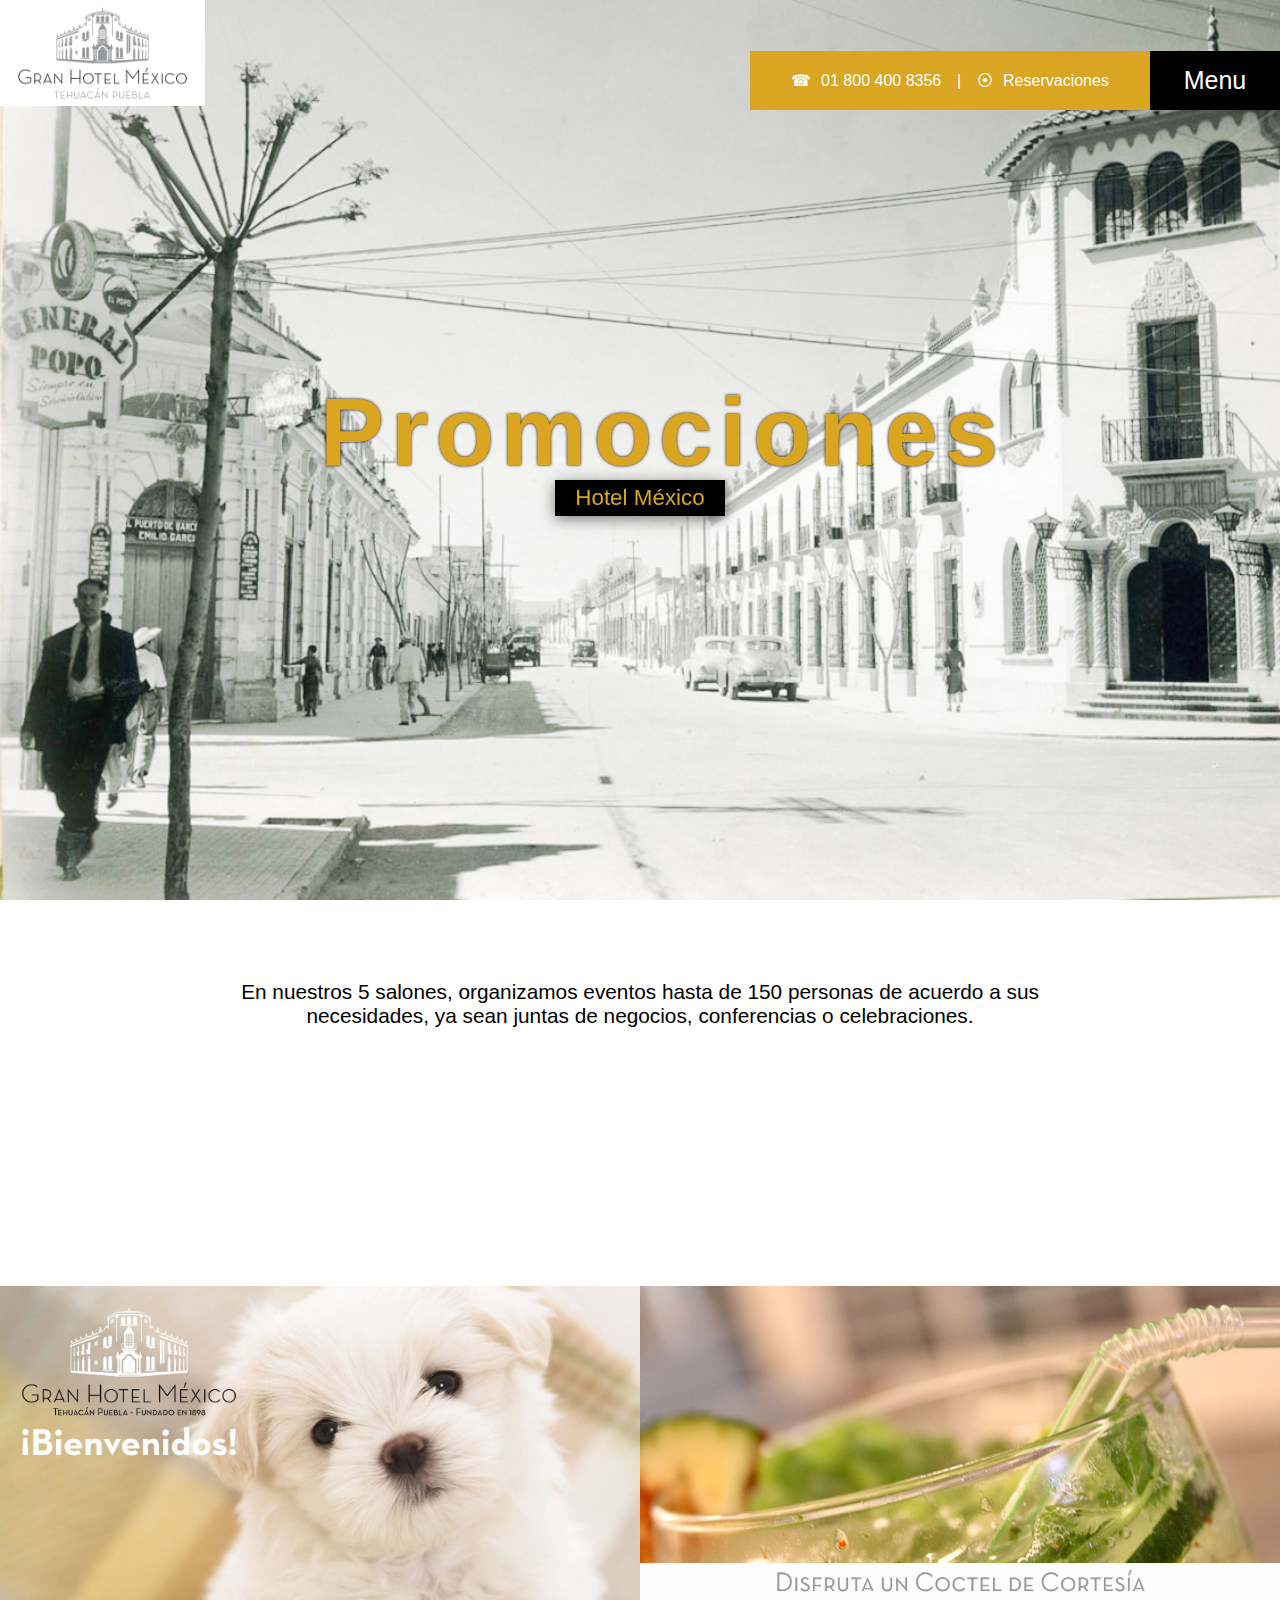
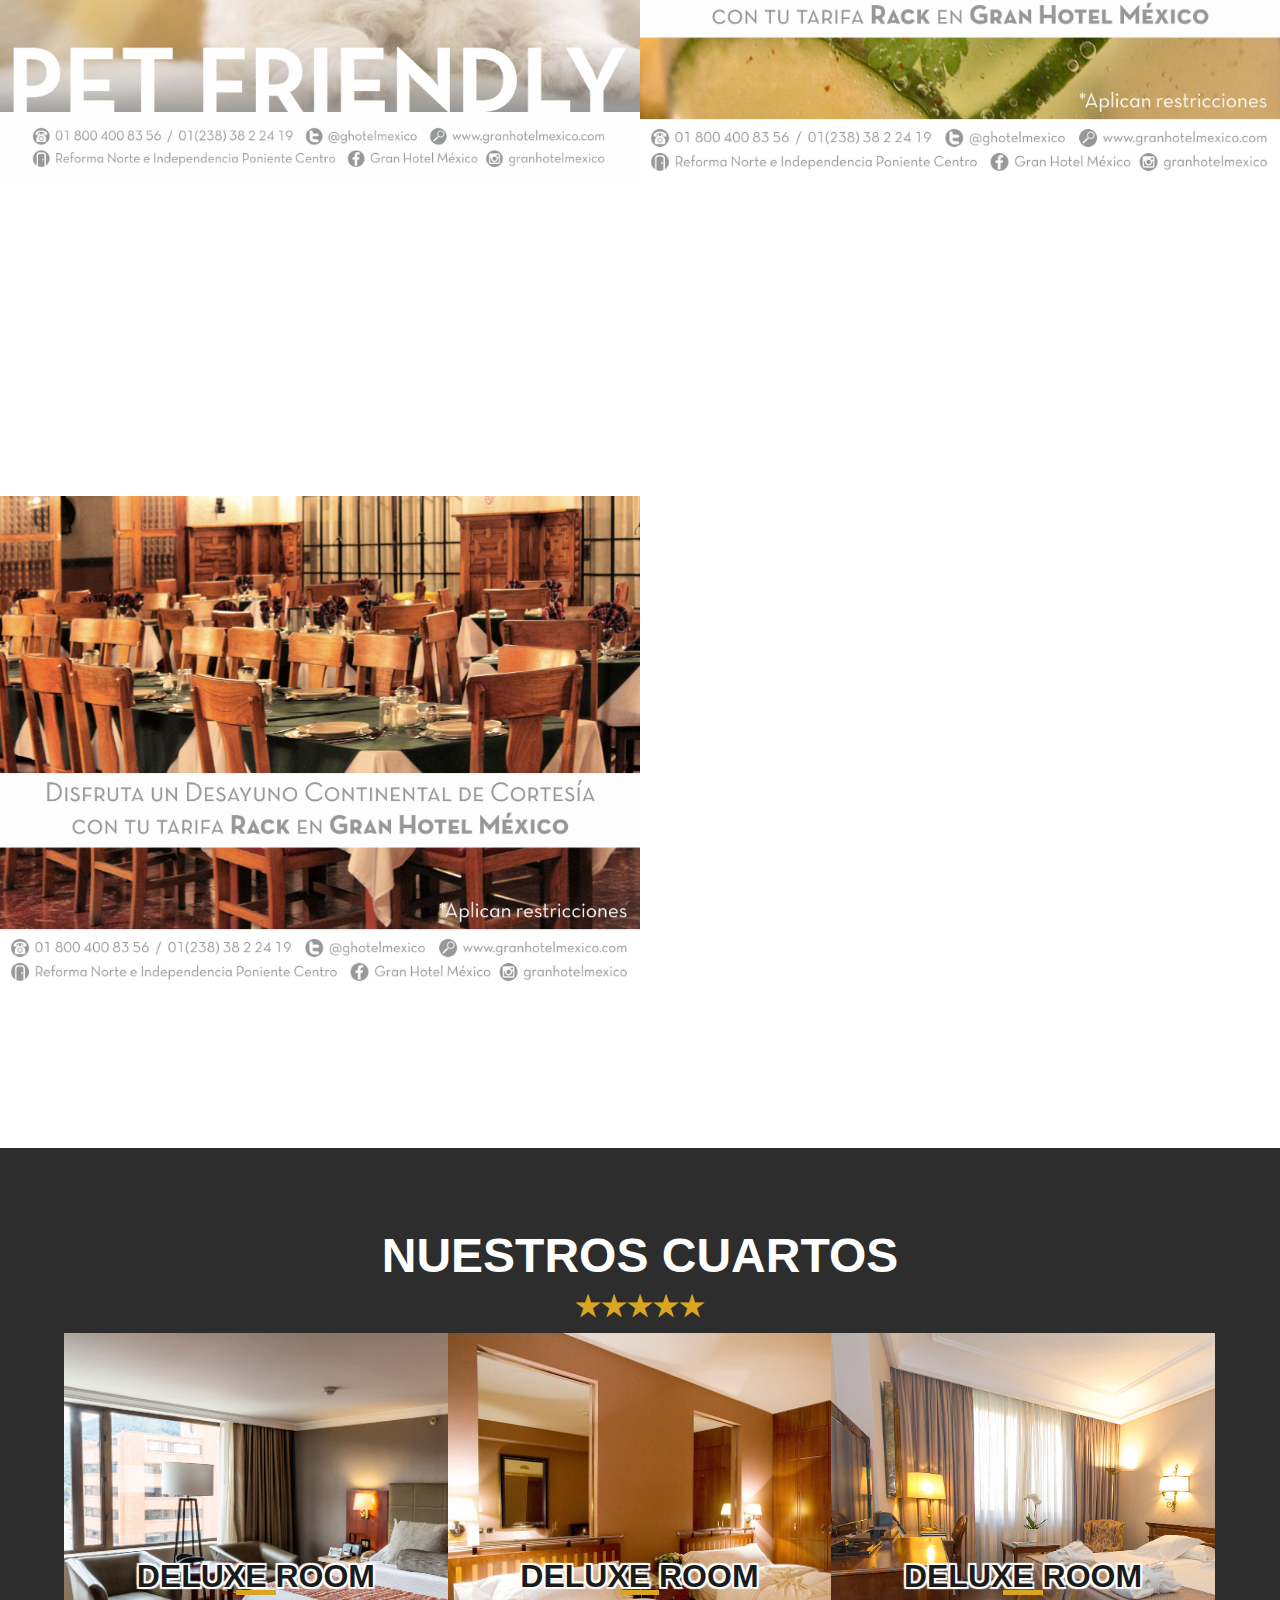
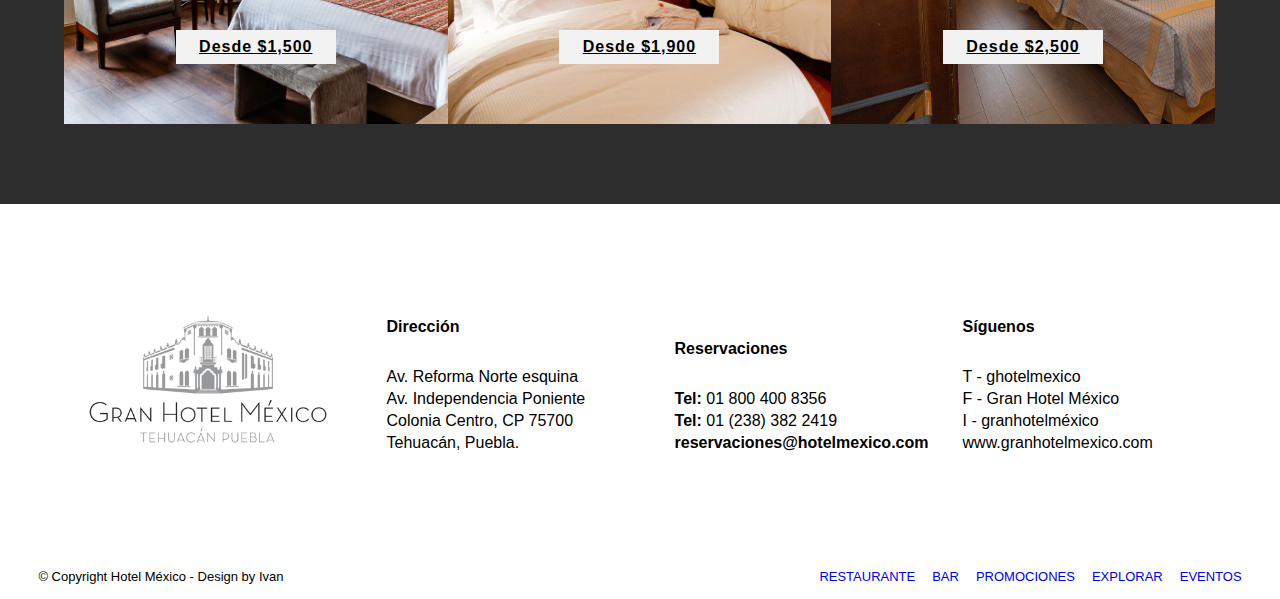
<file: promociones.html>
<!DOCTYPE html>
<html lang="en">
<head>
	<meta charset="UTF-8">
  <meta http-equiv="X-UA-Compatible" content="ie=edge">
	<title>HOTEL MÉXICO | Promociones</title>
	<meta name="viewport" content="width=device-width, initial-scale=1">
	<meta name="description" content="pagina demostracion creada en html/css/js" />
	<meta name="keywords" content="" />
	<meta name="author" content="Iván Barbosa López" />

  <link rel="icon" type="image/png" href="ibl-fv.png" sizes="64x64">

  <link rel="manifest" href="manifest.json">
  <meta name="mobile-web-app-capable" content="yes">
  <meta name="theme-color" content="#333">
  <meta name="background-color" content="#333">
  <meta name="application-name" content=".: |v@n :.">
  <link rel="icon" type="image/png" href="ibl-fv.png">


  <meta name="apple-mobile-web-app-capable" content="yes">
  <meta name="apple-mobile-web-app-status-bar-style" content="black">
  <meta name="apple-mobile-web-app-title" content="Google I/O 2016">
  <link rel="shortcut icon" href="ibl-fv.png">
  <link rel="apple-touch-icon" href="ibl-fv.png">
  <link rel="apple-touch-icon" sizes="72x72" href="ibl-fv.png">
  <link rel="apple-touch-icon" sizes="96x96" href="ibl-fv.png">
  <link rel="apple-touch-icon" sizes="144x144" href="ibl-fv.png">
  <link rel="apple-touch-icon" sizes="192x192" href="ibl-fv.png">

  

	<link rel="stylesheet" href="css/style.css">
	<link rel="stylesheet" href="css/menu-r.css">
  <script src="js/menu.js"></script>
  <script src="https://cdnjs.cloudflare.com/ajax/libs/jquery/2.1.3/jquery.min.js"></script>
    
  <link href="https://fonts.googleapis.com/css?family=Montserrat:200,300,400,500,600,700,800,900" rel="stylesheet">
  <link rel="stylesheet" href="https://use.fontawesome.com/releases/v5.3.1/css/all.css" integrity="sha384-mzrmE5qonljUremFsqc01SB46JvROS7bZs3IO2EmfFsd15uHvIt+Y8vEf7N7fWAU" crossorigin="anonymous">
  <link href="https://fonts.googleapis.com/css?family=Roboto:100,300,400,500,700,900" rel="stylesheet">


</head>



<body>

<header>
  <div class="logo"> <a href="index.html" title="Hotel México"><img src="img/HM.png" alt="hotelmexico"></a></div>
  
  <div class="head-right">
    <div class="fix-bottoms">
      <a class="phone" href="tel:01 800 400 8356" title="Llamanos">01 800 400 8356</a> | <a class="res-men" href="https://reservations.travelclick.com/99926?languageid=ES_ES#/guestsandrooms" target="_blank" title="Reservaciones">Reservaciones</a>
    </div>
    <span id="button-menu" class="fa fa-bars"><h3>Menu</h3></span>
    <nav class="navegacion">
      <ul class="menu">
        <!-- TITULAR -->
        <li class="title-menu">Hotel México</li>
        <!-- TITULAR -->

        <li><a href="index.html">Home</a></li>
        <li><a href="HM.html">HM</a></li>
        <li class="item-submenu" menu="1">
          <a href="#">Servicios</a>
          <ul class="submenu">
            <li class="title-menu">Servicios</li>
            <li class="go-back">Atras</li>
            <li><a href="restaurante.html">Restaurant</a></li>
            <li><a href="bar.html">Bar</a></li>
            <li><a href="eventos.html">Eventos</a></li>
          </ul>
        </li>

        <li class="item-submenu" menu="2">
          <a href="#">Habitaciones</a>
          <ul class="submenu">
            <li class="title-menu"><!-- <span class="fa fa-shopping-bag icon-menu"></span> -->Habitaciones</li>
            <li class="go-back">Atras</li>

            <li><a href="room.html">Sencilla</a></li>
            <li><a href="room.html">Junior</a></li>
            <li><a href="room.html">Suite</a></li>
          </ul>
        </li>

        <li><a href="promociones.html">Promociones</a></li>
        <li><a href="explorar.html">Explorar</a></li>
      </ul>
    </nav>
  </div>
</header>



<section class="site-wrap">
  <div class="header promo">
    <h1 class="titulo">Promociones</h1>
    <h3 class="subtitulo">Hotel México</h3>
  </div>
  <div class="c-box dos-col">
    <p>En nuestros 5 salones, organizamos eventos hasta de 150 personas de acuerdo a sus necesidades, ya sean juntas de negocios, conferencias o celebraciones.</p>
  </div>


  <div class="c-full eventos">
    <div class="dos promo-cuatro">  
    </div>
    <div class="dos promo-uno">
    </div>

    <div class="dos promo-dos">
    </div>

    <div class="dos promo-tres">
    </div>
  </div>



  <!-- ----------------------------ROOMS -->

  <div class="other-rooms r-color">
      <h2 class="room-tit">NUESTROS CUARTOS</h2>
     <div class="rooms-one img">
      <div class="bg"></div>
       <h2>Deluxe Room</h2>
       <div class="col a"><h3>30</h3><p> m² </p></div>
       <div class="col b"><h3>3</h3><p> Adultos Maximo </p></div>
       <div class="col c"><h3>2</h3><p> Niños Maximo </p></div>
       <a href="#">Desde $1,500</a>
     </div>
     <div class="rooms-dos img">
      <div class="bg"></div>
       <h2>Deluxe Room</h2>
       <div class="col a"><h3>50</h3><p> m² </p></div>
       <div class="col b"><h3>3</h3><p> Adultos Maximo </p></div>
       <div class="col c"><h3>2</h3><p> Niños Maximo </p></div>
       <a href="#">Desde $1,900</a>
     </div>
     <div class="rooms-tres img">
      <div class="bg"></div>
       <h2>Deluxe Room</h2>
       <div class="col a"><h3>70</h3><p> m² </p></div>
       <div class="col b"><h3>3</h3><p> Adultos Maximo </p></div>
       <div class="col c"><h3>2</h3><p> Niños Maximo </p></div>
       <a href="#">Desde $2,500</a>
     </div>
  </div>
</section>



<div class="fix-bottoms abajo">
  <a class="phone" href="tel:01 800 400 8356" title="Llamanos">01 800 400 8356</a> | <a class="res-men" href="https://reservations.travelclick.com/99926?languageid=ES_ES#/guestsandrooms" target="_blank" title="Reservaciones">Reservaciones</a>
</div>


<footer>
    <div class="f-top flex">
        <div class="f-uno col-4"></div>
        <div class="f-dos col-4">
            <h4>Dirección</h4>
            <p>
                Av. Reforma Norte esquina 
                <br>Av. Independencia Poniente
                <br>Colonia Centro, CP 75700
                <br>Tehuacán, Puebla.
            </p>
        </div>
        <div class="f-tres col-4">
            <h4>Reservaciones</h4>
            <p><b>Tel:</b> 01 800 400 8356</p>
            <p><b>Tel:</b> 01 (238) 382 2419</p>
            <p><b>reservaciones@hotelmexico.com</b> </p>
        </div>
        <div class="f-cutro col-4">
            <h4>Síguenos</h4>
            <p>
                T - ghotelmexico<br>
                F - Gran Hotel México<br>
                I - granhotelméxico<br>
                www.granhotelmexico.com
            </p>
        </div>
    </div>
    <div class="f-bottom flex">
        <p> © Copyright Hotel México - Design by Ivan </p>
        <ul>
            <li><a href="restaurante.html">Restaurante</a></li>
            <li><a href="bar.html">Bar</a></li>
            <li><a href="promociones.html">Promociones</a></li>
            <li><a href="explorar.html">Explorar</a></li>
            <li><a href="eventos.html">Eventos</a></li>
        </ul>
    </div>
</footer>



<script src="js/jquery-2.1.3.min.js"></script>
<script src="js/menu.js"></script>
<script src="./script.js"></script>



</body>
</html>
</file>
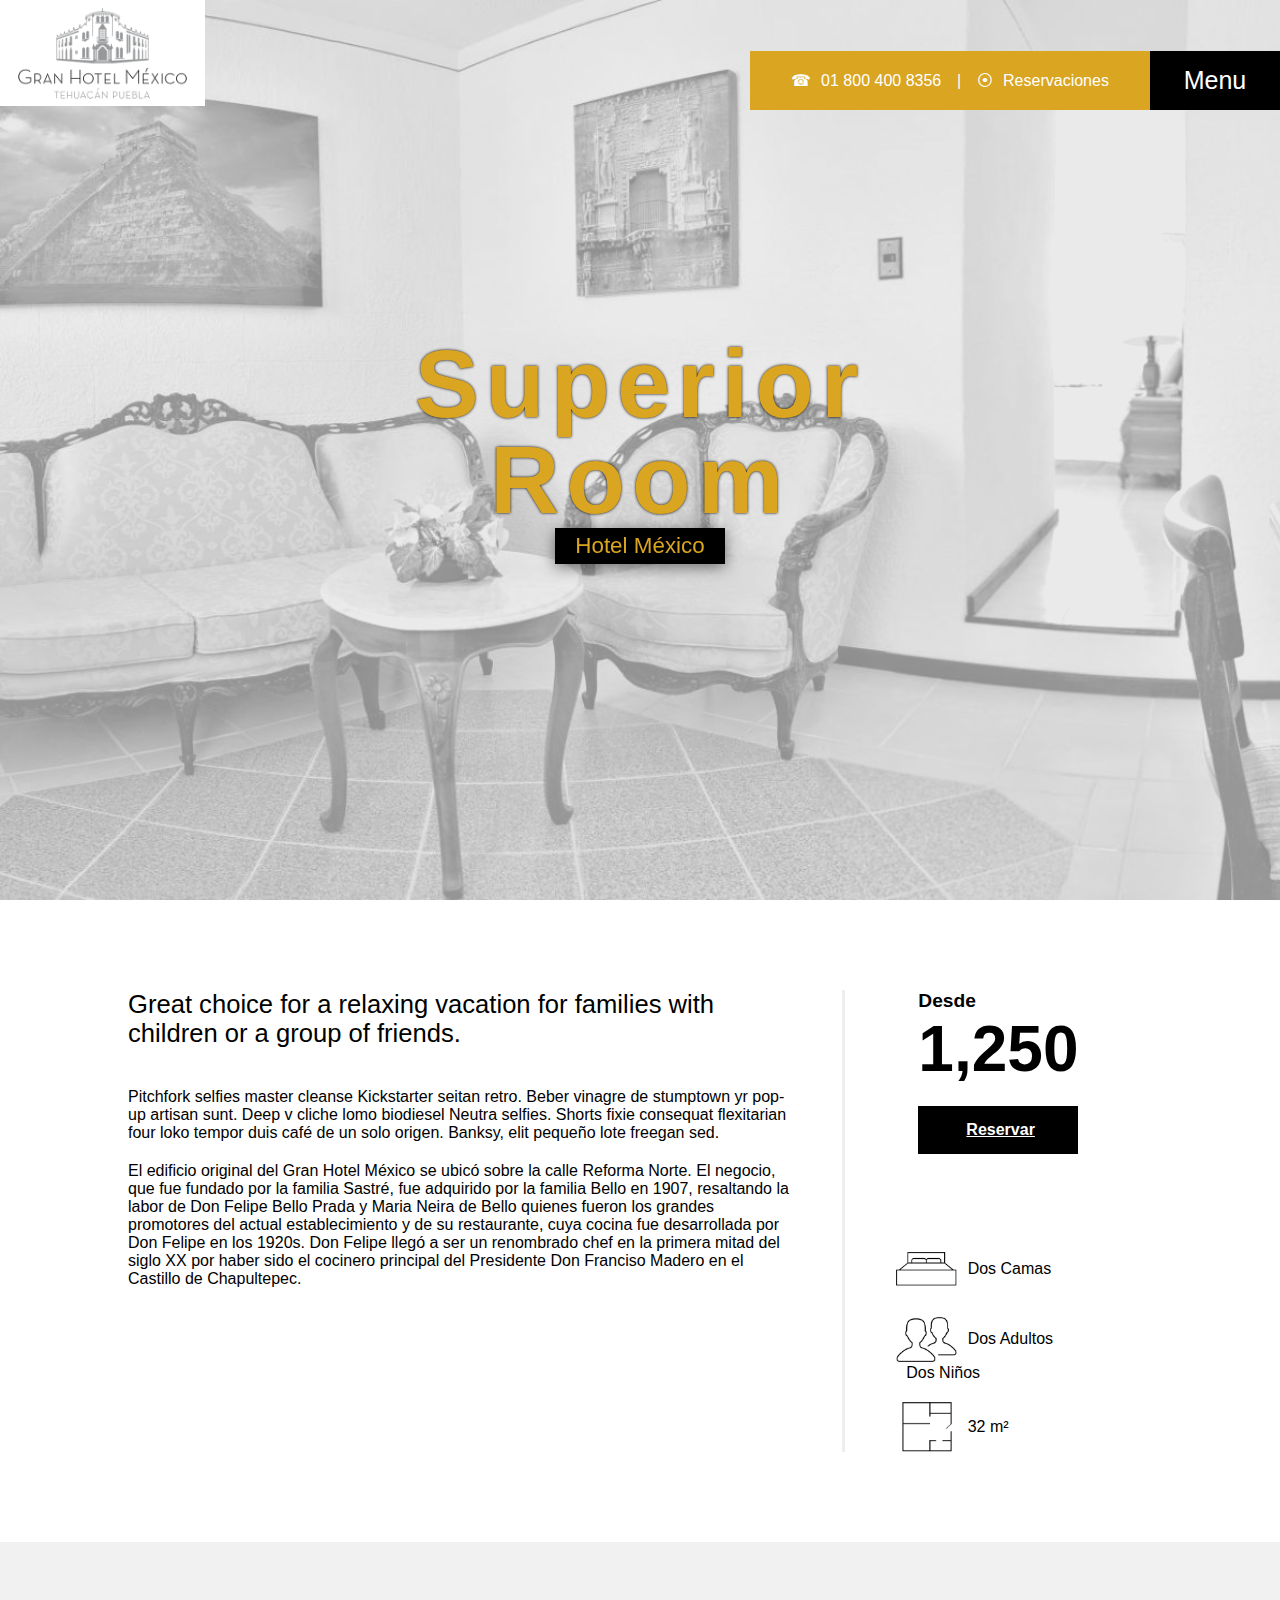
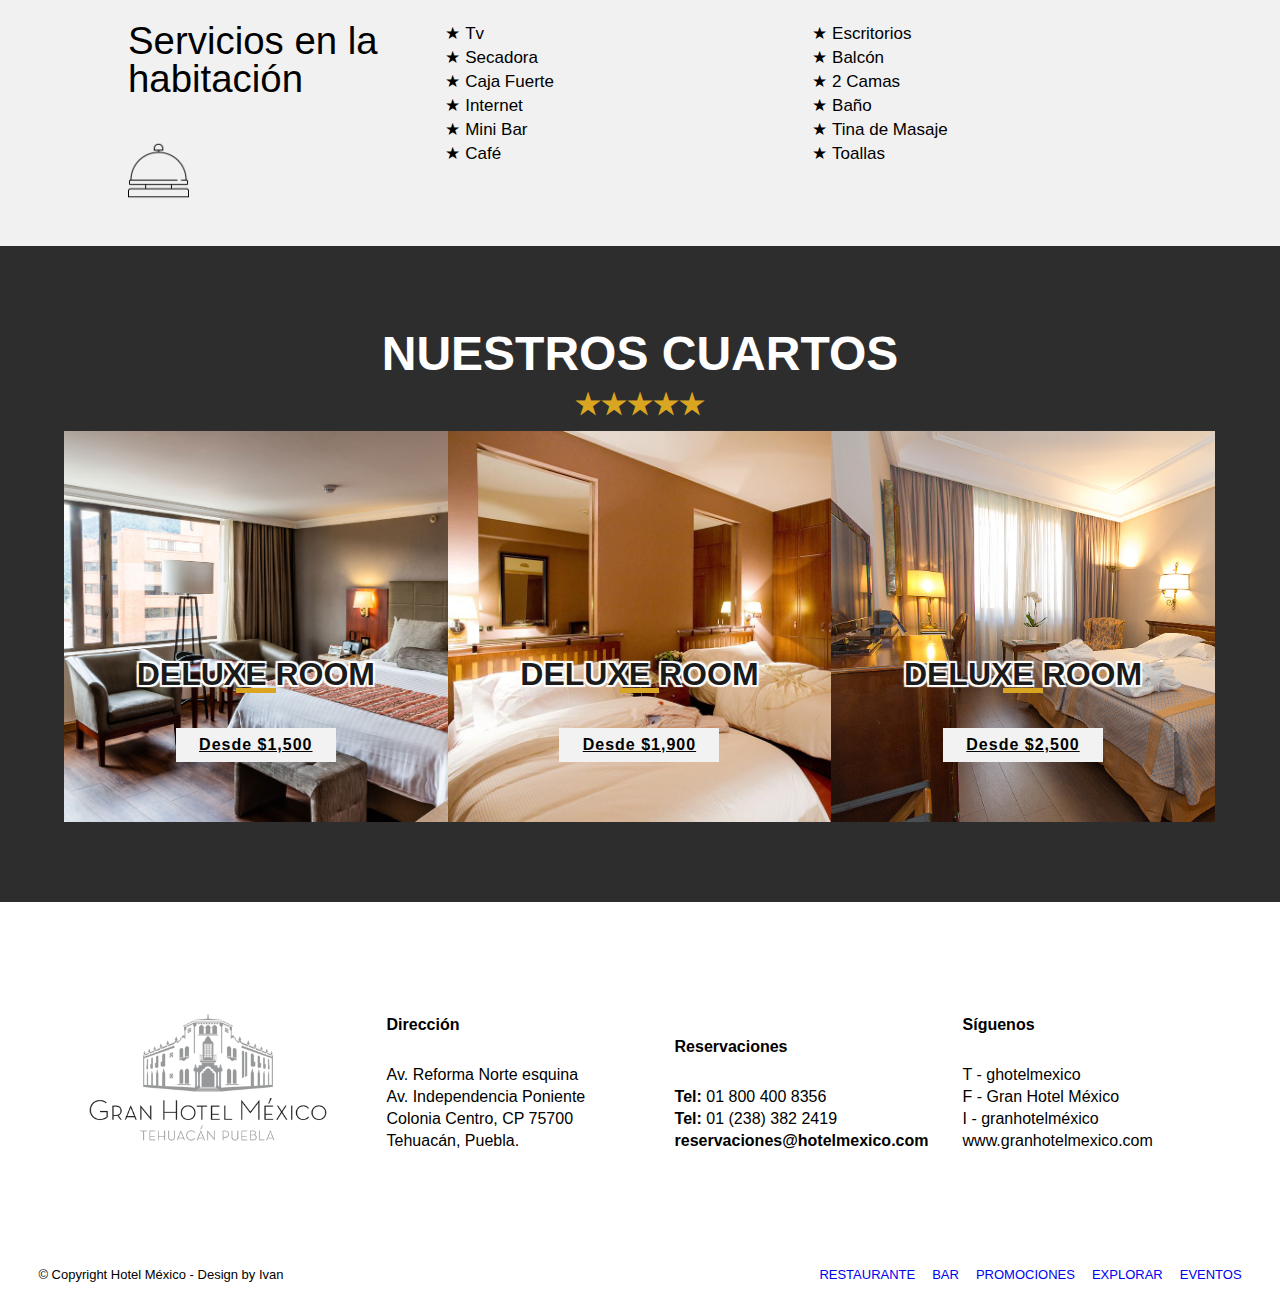
<file: room.html>
<!DOCTYPE html>
<html lang="en">
<head>
	<meta charset="UTF-8">
  <meta http-equiv="X-UA-Compatible" content="ie=edge"> 
	<title>HOTEL MÉXICO | Room</title>
	<meta name="viewport" content="width=device-width, initial-scale=1">
	<meta name="description" content="pagina demostracion creada en html/css/js" />
	<meta name="keywords" content="" />
	<meta name="author" content="Iván Barbosa López" />

  <link rel="icon" type="image/png" href="ibl-fv.png" sizes="64x64">

  <link rel="manifest" href="manifest.json">
  <meta name="mobile-web-app-capable" content="yes">
  <meta name="theme-color" content="#333">
  <meta name="background-color" content="#333">
  <meta name="application-name" content=".: |v@n :.">
  <link rel="icon" type="image/png" href="ibl-fv.png">


  <meta name="apple-mobile-web-app-capable" content="yes">
  <meta name="apple-mobile-web-app-status-bar-style" content="black">
  <meta name="apple-mobile-web-app-title" content="Google I/O 2016">
  <link rel="shortcut icon" href="ibl-fv.png">
  <link rel="apple-touch-icon" href="ibl-fv.png">
  <link rel="apple-touch-icon" sizes="72x72" href="ibl-fv.png">
  <link rel="apple-touch-icon" sizes="96x96" href="ibl-fv.png">
  <link rel="apple-touch-icon" sizes="144x144" href="ibl-fv.png">
  <link rel="apple-touch-icon" sizes="192x192" href="ibl-fv.png">

  

	<link rel="stylesheet" href="css/style.css">
	<link rel="stylesheet" href="css/menu-r.css">
    
  <link href="https://fonts.googleapis.com/css?family=Montserrat:200,300,400,500,600,700,800,900" rel="stylesheet">
  <link rel="stylesheet" href="https://use.fontawesome.com/releases/v5.3.1/css/all.css" integrity="sha384-mzrmE5qonljUremFsqc01SB46JvROS7bZs3IO2EmfFsd15uHvIt+Y8vEf7N7fWAU" crossorigin="anonymous">
  <link href="https://fonts.googleapis.com/css?family=Roboto:100,300,400,500,700,900" rel="stylesheet">


</head>



<body>

<header>
  <div class="logo"> <a href="index.html" title="Hotel México"><img src="img/HM.png" alt="hotelmexico"></a></div>
  
  <div class="head-right">
    <div class="fix-bottoms">
      <a class="phone" href="tel:01 800 400 8356" title="Llamanos">01 800 400 8356</a> | <a class="res-men" href="https://reservations.travelclick.com/99926?languageid=ES_ES#/guestsandrooms" target="_blank" title="Reservaciones">Reservaciones</a>
    </div>
    <span id="button-menu" class="fa fa-bars"><h3>Menu</h3></span>
    <nav class="navegacion">
      <ul class="menu">
        <!-- TITULAR -->
        <li class="title-menu">Hotel México</li>
        <!-- TITULAR -->

        <li><a href="index.html">Home</a></li>
        <li><a href="HM.html">HM</a></li>
        <li class="item-submenu" menu="1">
          <a href="#">Servicios</a>
          <ul class="submenu">
            <li class="title-menu">Servicios</li>
            <li class="go-back">Atras</li>
            <li><a href="restaurante.html">Restaurant</a></li>
            <li><a href="bar.html">Bar</a></li>
            <li><a href="eventos.html">Eventos</a></li>
          </ul>
        </li>

        <li class="item-submenu" menu="2">
          <a href="#">Habitaciones</a>
          <ul class="submenu">
            <li class="title-menu"><!-- <span class="fa fa-shopping-bag icon-menu"></span> -->Habitaciones</li>
            <li class="go-back">Atras</li>

            <li><a href="room.html">Sencilla</a></li>
            <li><a href="room.html">Junior</a></li>
            <li><a href="room.html">Suite</a></li>
          </ul>
        </li>

        <li><a href="promociones.html">Promociones</a></li>
        <li><a href="explorar.html">Explorar</a></li>
      </ul>
    </nav>
  </div>
</header>



<section>
  <div class="header room-one">
    <h1 class="titulo">Superior Room</h1>
    <h3 class="subtitulo">Hotel México</h3>
  </div>
  <div class="tercios-room">
    <div class="txt-tres">
      <h3>Great choice for a relaxing vacation for families with children or a group of friends.</h3>
      <p>Pitchfork selfies master cleanse Kickstarter seitan retro. Beber vinagre de stumptown yr pop-up artisan sunt. Deep v cliche lomo biodiesel Neutra selfies. Shorts fixie consequat flexitarian four loko tempor duis café de un solo origen. Banksy, elit pequeño lote freegan sed.</p>
      <p>El edificio original del Gran Hotel México se ubicó sobre la calle Reforma Norte. El negocio, que fue fundado por la familia Sastré, fue adquirido por la familia Bello en 1907, resaltando la labor de Don Felipe Bello Prada y Maria Neira de Bello quienes fueron los grandes promotores del actual establecimiento y de su restaurante, cuya cocina fue desarrollada por Don Felipe en los 1920s. Don Felipe llegó a ser un renombrado chef en la primera mitad del siglo XX por haber sido el cocinero principal del Presidente Don Franciso Madero en el Castillo de Chapultepec.</p>
    </div>
    <div class="room-datos flex">
      <div class="cost-hab">
        <h4>Desde</h4>
        <h2>1,250</h2>
        <a href="#">Reservar</a>
      </div>
      <div class="img-txt">
        <div class="bed img-i"></div>
          <p>Dos Camas</p>
        <div class="mg"></div>
        <div class="people img-i"></div>
          <p>Dos Adultos</p>
          <p>Dos Niños</p>
        <div class="mg"></div>
        <div class="size img-i"></div>
          <p>32 m²</p>
      </div>
    </div>
  </div>

  <div class="services-room">
    <div class="i-services"><p>Servicios en la habitación</p></div>
    <div class="list-serv"> 
      <p>Tv</p>
      <p>Secadora</p>
      <p>Caja Fuerte</p>
      <p>Internet</p>
      <p>Mini Bar</p>
      <p>Café</p>
      <p>Escritorios</p>
      <p>Balcón</p>
      <p>2 Camas</p>
      <p>Baño</p>
      <p>Tina de Masaje</p>
      <p>Toallas</p>
    </div>
  </div>
  <!-- ----------------------------ROOMS -->

  <div class="other-rooms r-color">
      <h2 class="room-tit">NUESTROS CUARTOS</h2>
     <div class="rooms-one img">
      <div class="bg"></div>
       <h2>Deluxe Room</h2>
       <div class="col a"><h3>30</h3><p> m² </p></div>
       <div class="col b"><h3>3</h3><p> Adultos Maximo </p></div>
       <div class="col c"><h3>2</h3><p> Niños Maximo </p></div>
       <a href="#">Desde $1,500</a>
     </div>
     <div class="rooms-dos img">
      <div class="bg"></div>
       <h2>Deluxe Room</h2>
       <div class="col a"><h3>50</h3><p> m² </p></div>
       <div class="col b"><h3>3</h3><p> Adultos Maximo </p></div>
       <div class="col c"><h3>2</h3><p> Niños Maximo </p></div>
       <a href="#">Desde $1,900</a>
     </div>
     <div class="rooms-tres img">
      <div class="bg"></div>
       <h2>Deluxe Room</h2>
       <div class="col a"><h3>70</h3><p> m² </p></div>
       <div class="col b"><h3>3</h3><p> Adultos Maximo </p></div>
       <div class="col c"><h3>2</h3><p> Niños Maximo </p></div>
       <a href="#">Desde $2,500</a>
     </div>
  </div>
</section>



<div class="fix-bottoms abajo">
  <a class="phone" href="tel:01 800 400 8356" title="Llamanos">01 800 400 8356</a> | <a class="res-men" href="https://reservations.travelclick.com/99926?languageid=ES_ES#/guestsandrooms" target="_blank" title="Reservaciones">Reservaciones</a>
</div>



<footer>
    <div class="f-top flex">
        <div class="f-uno col-4"></div>
        <div class="f-dos col-4">
            <h4>Dirección</h4>
            <p>
                Av. Reforma Norte esquina 
                <br>Av. Independencia Poniente
                <br>Colonia Centro, CP 75700
                <br>Tehuacán, Puebla.
            </p>
        </div>
        <div class="f-tres col-4">
            <h4>Reservaciones</h4>
            <p><b>Tel:</b> 01 800 400 8356</p>
            <p><b>Tel:</b> 01 (238) 382 2419</p>
            <p><b>reservaciones@hotelmexico.com</b> </p>
        </div>
        <div class="f-cutro col-4">
            <h4>Síguenos</h4>
            <p>
                T - ghotelmexico<br>
                F - Gran Hotel México<br>
                I - granhotelméxico<br>
                www.granhotelmexico.com
            </p>
        </div>
    </div>
    <div class="f-bottom flex">
        <p> © Copyright Hotel México - Design by Ivan </p>
        <ul>
            <li><a href="restaurante.html">Restaurante</a></li>
            <li><a href="bar.html">Bar</a></li>
            <li><a href="promociones.html">Promociones</a></li>
            <li><a href="explorar.html">Explorar</a></li>
            <li><a href="eventos.html">Eventos</a></li>
        </ul>
    </div>
</footer>



<script src="js/jquery-2.1.3.min.js"></script>
<script src="js/menu.js"></script>
<script src="./script.js"></script>




</body>
</html>
</file>
<file: css/style.css>
* { margin: 0; padding: 0; box-sizing: border-box; }

.flex { display: flex; flex-wrap: wrap; justify-content: center; align-items: center; align-content: center; position: relative; 
  z-index: 1; }
h1, h2, h3, h4, h5, h6 , a, p, body, span { font-family: 'Montserrat', sans-serif; font-weight: 500;}
/*h1, h2, h3, h4, h5, h6 , a, p { font-family: 'Roboto', sans-serif; }*/
h2 { text-transform: uppercase; font-weight: 600; }
p { font-weight: 400;}
h4, h5, h6 , a { font-weight: 700; }
body {background-color: #fff; }



.other-rooms.r-color.home { margin-top: 30px; }
.uno-tres.imgr.home { margin: 60px 5% 20px; }
.imgr.home h2 { text-shadow: -2px 2px 0 #f7f7f7, -4px 4px goldenrod; }
.uno-tres.imgr.home .txt-l { width: 80%; padding: 3% 5%; text-align: center; background-color: #f7f7f7; }
.tres.txt p { padding-bottom: 1em; }
.tres.txt h3 { font-size: 2em; padding-bottom: 1em; }
.c-tres .tres { width: 33.3%; height: 100vh; align-items: center; align-content: center; display: flex;
    flex-wrap: wrap; box-sizing: border-box; }
.c-tres.full { display: flex; width: 100%; flex-wrap: wrap; }

.tres.pic h2 { font-size: 2.4em; margin-bottom: .5em; color: #fff; text-shadow: -2px 2px 3px black; }
.c-tres .tres.pic { padding: 40px 40px 40px 0; position: relative; z-index: 1; }
.ser-huno, .ser-hdos, .ser-htres { background-size: cover; background-position: center; align-items: center;
    justify-content: center; display: flex; flex-flow: column; position: relative; z-index: 1;}

.tres.txt { padding: 5%; }
.img:hover.ser-huno:after, .img:hover.ser-hdos:after, .img:hover.ser-htres:after {
    opacity: .8; width: 90%; height: 90%; top: 5%; left: 5%; }
.img.ser-huno:after, .img.ser-hdos:after, .img.ser-htres:after {
    content: ""; background-color: #fff; position: absolute; z-index: -1; width: 100%;
    height: 100%; opacity: 0; top: 0%; left: 0%; box-shadow: inset 0 0 0 8px goldenrod;
    transition: all .6s; }

.ser-huno { background-image: url(img/gastronomia4.jpg);
    height: 100% ; width: 100%;}
.ser-hdos { background-image: url(img/bar4.jpg);
    height: 46%; width: 100%; margin-bottom: 40px;}
.ser-htres { background-image: url(img/eventos2.jpg);
    height: 46%; width: 100%;}

.pic .img:hover a { background-color: #000; color: #fff; }
.pic .img a:hover { box-shadow: 0 0 0 2px goldenrod, 0 0 0 8px #000; font-size: 17px; }
.pic .img a { color: #000; background-color: #f2f2f2; padding: 8px 0%; margin: 40px 0 10px; transition: all .5s;
  font-weight: 600; letter-spacing: 1px; display: block; width: 160px; text-align: center; }


/*--TODOS LOS HEADERS AL CAMBIAR IMG -- */
a:hover, p a:hover { color: goldenrod; text-decoration: underline; }
nav.main_menu>ul>li>a { padding: 0 13px; }


header .header_inner_left { left: 0; }
.header_bottom { padding: 0; }
.q_logo img { background-color: white; top: -60%; height: 150% !important; }
.header_inner_right .side_menu_button { background-color: #000; padding: 0 50px 0 40px; }
.side_menu_button a { font-size: 2em; color: goldenrod; }
.header_inner_right i:after { content: " MENU"; font-family: Raleway,sans-serif; font-size: 0.6em; }
.header_inner_right { background-color: white; }
.header_bottom_right_widget_holder { padding: 0 0 0 10px; }
.header_bottom_right_widget_holder a { font-size: 1.2em; padding: 10px 15px; color: black; font-weight: 500; }
.header_bottom_right_widget_holder a:hover { color: goldenrod; }
a.phone:before { content: "☎"; padding-right: 10px; }
a.res-men:before { content: "⦿"; padding-right: 10px; }

.header.restaurante, .header.room-one, .header.bar, .header.eventos, .header.explorar
    { background: none; background-color: #eaeaea; }
.header.explorar:before { content: ""; filter: grayscale(1); background-size: cover; background-position: 0% 80%;
    background-image: url(img/alrededores1.jpg);
    mix-blend-mode: hard-light; }



/* -- FIN -- */


.header.restaurante:before { content: ""; filter: grayscale(1); background-size: cover; background-position: 0% 50%;
    background-image: url(img/HM-rest.jpg);
    mix-blend-mode: hard-light; }

.c-box { width: 100%; padding: 80px 10%; display: flex; flex-wrap: wrap; box-sizing: border-box; 
    justify-content: center;}
.c-box.dos-col p { text-align: center; font-size: 1.3em; padding: 0 5% 20px; }
.c-box.menu-all { padding-top: 0; }
.c-box.menu-all h3, .c-box.tres h3 {
    width: 100%; text-align: center; font-size: 2.5em; font-weight: 700; padding-bottom: 50px; }
.c-box.menu-all .dos { width: 50%; padding: 0 2%; box-sizing: border-box;}
.dos h6 { font-size: 1.2em; }
.dos .precio { width: 25%; text-align: right; } 
.dos .line { width: 100%; padding: 12px; display: flex; box-sizing: border-box;}
.dos .line:hover { box-shadow: 0 0 25px rgba(0,0,0,.15); }
.c-box.menu-all .dos { width: 50%; }

.c-box.tres { padding: 80px 5%; background-color: #f9f9f9; position:relative; z-index:1; }
.tercios { width: 33.3%; padding: 12px 3% 0 0; box-sizing: border-box; }
.tercios h4 { font-weight: 700; }
.tercios .line { display: flex; justify-content: space-between; padding: 5px; }
.tercios .line:hover { padding: 5px 5%; box-shadow: 0 0 15px rgba(0,0,0,.15); }
p.precio { font-weight: 600; }
.espacio-a { display: block; height: 20px; }
.c-box.tres:after { content: "";
    background-image: url(img/gastronomia2.jpg);
    background-size: cover; background-position: 0% 0%; position: absolute; z-index: -1;
    width: 100%; height: 100%; top: 0; filter: grayscale(80%); mix-blend-mode: overlay; }


/* -- BAR -- */
.header.bar:before { content: ""; filter: grayscale(1); background-size: cover; background-position: 0% 50%;
    background-image: url(img/bar4.jpg);
    mix-blend-mode: hard-light; }
.c-box.menu-all .aste { display: block; width: 100%; text-align: center; margin: -40px 0 80px; }
.c-box.menu-all .line.bar { justify-content: space-between; padding: 5px 8px;}

/* -- EVENTOS Y PROMOCIONES y EXPLORAR-- */
.header.eventos:before { content: ""; filter: grayscale(1); background-size: cover; background-position: 0% 50%;
    background-image: url(img/eventos2.jpg);
    mix-blend-mode: hard-light; }
.c-full.eventos .dos .txt a { font-weight: 700; }
.c-full.eventos .dos .txt p { padding-bottom: 15px; }
.c-full.eventos .dos .txt { padding: 10% 15%; font-size: 1.3em; }
.c-full.eventos .dos { width: 50%; height: 90vh; display: flex; justify-content: center; align-items: center;
  align-content: center; }
.c-full.eventos { width: 100%; display: flex; flex-wrap: wrap; justify-content: center; align-items: center;
    align-content: center; }
.dos.auto p { font-size: 17px; line-height: 1.5em; }
.ev-uno, .ev-dos, .ev-tres, .ex-uno, .ex-dos, .ex-tres {
  background-size: cover; background-position: 0% 0%; }
.ev-uno { background-image: url(img/eventos1.jpg); }
.ev-dos { background-image: url(img/eventos2.jpg); }
.ev-tres { background-image: url(img/eventos4.jpg); }
.ex-uno { background-image: url(img/alrededores3.jpg); }
.ex-dos { background-image: url(img/alrededores2.jpg); }
.ex-tres { background-image: url(img/alrededores4.jpg); }
.promo-cuatro, .promo-uno, .promo-dos { background-size: contain; background-position: center; background-repeat: no-repeat; }
.promo-cuatro { background-image: url(img/1508774072.jpg); }
.promo-uno { background-image: url(img/1513285844.jpg); }
.promo-dos { background-image: url(img/1513285858.jpg); }

/*fin de nuevo codigo*/


.header { width: 100%; height: 100vh; position: relative; z-index: 1;
    background-image: url(img/historia4.jpg);
    background-size: cover; background-position: 0% 90%; display: flex; justify-content: center; 
    flex-wrap: wrap; align-content: center; align-items: center; flex-flow: column;}
/* .header:before { content: ""; position: absolute; z-index: -1; width: 100%; height: 100%;
    background-color: #000; opacity: .4; mix-blend-mode: overlay; } */
.header:before { content: ""; width: 100%; height: 100%; position: absolute; z-index: -1; 
    background-color: #fff; opacity: .4; mix-blend-mode: overlay;}
h1.titulo { font-size: 6em; width: 50%; text-align: center; line-height: 1em; color: goldenrod;
    font-weight: 800; letter-spacing: 7px; display: block; text-shadow: 0 0 3px #000; }
h3.subtitulo { font-size: 1.4em; background-color: #000; color: goldenrod; padding: 5px 20px; 
    box-shadow: 0 3px 15px #00000080; }

.uno-tres {width: 90%; position: relative; display:flex; flex-wrap:wrap; justify-content:center; 
  box-sizing:borderbox; margin: 100px 5%; }
.img-r { width: 60%; order:2; background-size: cover; background-position: 0% 0%;
  background-image: url(img/historia1.jpg); }
.txt-l {width: 30%; padding: 90px 5%; background-color: #f1f1f1; }
.txt-l h6 { font-size: 1em; background-color: #e4e4e4; display: inline-block; padding: 3px 8px; font-weight: 500;}
.txt-l h5 { padding: 30px 0 10px; font-size: 1.4em; font-weight: 500; }
.txt-l h2 { font-size: 2.4em; line-height: 1em; padding-bottom: 30px; }

.iguales-mit { width:100%; display:flex; flex-wrap: wrap; position: relative;}
.mitades, .mitades-img { width:50%; display:flex; flex-wrap: wrap; position: relative; align-content: center;}
.mitades-img { background-image:url(img/historia2.jpg); 
  background-size:cover; background-position: 0% 0%; min-height: 80vh; }
.mitades.txt { padding: 50px 5%; box-sizing: border-box; }
.mitades-img.dos { background-image:url(img/historia3.jpg); 
  background-size:cover; background-position: 0% 0%; }
.mitades.txt p { padding-bottom: 15px; }
.mitades.txt h3 { font-size: 2.5em; padding-bottom: 30px; }
.txt.color {background-color: #f2f2f2; /*color: #fff;*/ }
.mitades.txt.color h3 { /* color:#fff; */ }


/* --- rooms --- */
.header.room-one:before {  background-image: url(img/rooms.jpg); background-size: cover; background-position: 0% 50%;
  mix-blend-mode: darken; filter: grayscale(1);  }

.tercios-room { width: 100%; padding: 90px 10%; display: flex; box-sizing: border-box; flex-wrap: wrap; }
.txt-tres { width: 70%; padding-right: 5%; box-sizing: border-box; border-right: solid 3px #eee; }
.txt-tres p { padding-bottom: 20px; } 
.txt-tres h3 { font-size: 1.6em; padding-bottom: 40px; }

.room-datos { width: 30%; box-sizing: border-box; padding: 0 5%; }
.room-datos img { width: 30%; align-items: center; align-content: center; }
.room-datos a { padding: 15px 30%; text-align: center; background-color: #000; color: #fff;
    width: 100%; margin: 20px 0% 50px; display: block; box-sizing: border-box; }
.room-datos h2 { font-size: 4em; text-align: center; }
.room-datos h4 { font-size: 1.2em; }
.img-txt { display: flex; flex-wrap: wrap; align-items: center; margin-top: 40px; }
.img-i { background-size: contain; width: 30%; height: 50px; background-repeat: no-repeat; 
  background-position: center; }
.img-txt p { width: 70%; padding-left: 5%; box-sizing: border-box; }
.mg {height:20px; width: 100%; }
.size {background-image:url(img/icon_size.png);}
.bed {background-image:url(img/icon_bed.png);}
.people {background-image:url(img/icon_people.png);}

.services-room { display: flex; flex-wrap: wrap; width: 100%; box-sizing: border-box;  padding: 80px 10%;
    background-color: #f1f1f1; }
.i-services:after { content: ""; position: absolute; width: 20%; height: 100%; left: 0;
    background-image: url(img/services.png);
    background-size: contain; background-repeat: no-repeat; background-position: center; }
.i-services { width: 30%; font-size: 2.4em; line-height: 1em; position: relative; }
.list-serv { width: 70%; columns: 2; font-size: 17px; line-height: 24px; position:relative;}
.list-serv p { margin-left: 30px; }
.list-serv p:before { content: "★"; position: absolute; margin-left: -20px; }

.other-rooms.r-color .room-tit { color: #fff; }
.other-rooms.r-color { background-color: #2d2d2d; }

.other-rooms { width: 100%; display: flex; flex-wrap: wrap; box-sizing: border-box; padding: 80px 5%;
    text-align: center; background-color: #f1f1f1; color: #fff; }
.other-rooms h2:after { content: ""; width: 40px; position: absolute; height: 5px; 
    background-color: goldenrod; bottom: 0; }
.other-rooms h2.room-tit:after { content: "★★★★★"; position: absolute; font-size: .6em;
    bottom: -40px; color: goldenrod; width: auto; height: auto; background-color: transparent; }
.other-rooms h2 { width: 100%; font-size: 3em; margin-bottom: 50px; position: relative; 
    display: flex; justify-content: center; }

.other-rooms .img { display: flex; flex-wrap: wrap; width: 33.3%; box-sizing: border-box; padding: 50px 3%;
    justify-content: center; }
.col { width: 33.3%; padding: 10px 5%; box-sizing: border-box; line-height: 20px; opacity: 0;
    transition: all .3s;}
.img:hover .col { opacity: 1; transition: all .3s ease .2s; }
.other-rooms .img h2 { width: 100%; font-size: 2em; color: #1b1b1b; font-weight: 700; margin-bottom: 30px;
    top: 60%; position: relative; transition: all .5s;
    text-shadow: 2px 2px 1px #fff, -2px -2px 1px #fff, 2px -2px 1px #fff, -2px 2px 1px #fff; }

.img:hover h2 { top: 0; color: goldenrod; text-shadow: none; }
.col h3 { font-size: 3em; color: #f3f3f3; line-height: 2em; }
.col p { font-size: 12px; line-height: 12px; }
.col.b { border-left: solid 1px; border-right: solid 1px; }
.other-rooms .img a { color: #000; background-color: #f2f2f2; padding: 8px 0%; margin: 40px 0 10px;
    transition: all .5s; font-weight: 600; letter-spacing: 1px; display: block; width: 160px;}
.other-rooms .img a:hover { box-shadow: 0 0 0 4px #313131, 0 0 0 8px #f2f2f2; font-size: 17px; }
.img.room-four { width: 25%; }
.rooms-one.img {
    background-image: url(img/habitacion-1.jpg);
    background-size: cover; background-position: 0% 0%; position: relative; z-index: 1; } 
.rooms-dos.img {
    background-image: url(img/habitacion-2.jpg);
    background-size: cover; background-position: 0% 0%; position: relative; z-index: 1; } 
.rooms-tres.img {
    background-image: url(img/habitacion-3.jpg);
    background-size: cover; background-position: 0% 0%; position: relative; z-index: 1; } 

.img:hover .bg .col {opacity: 1; transition: all .3s;}
.img:hover .bg { background-color: #000; opacity: .8; width: 90%; height: 90%; top: 5%; transition: all .3s; }
.img .bg { background-color: transparent; width: 100%; height: 100%; position: absolute; z-index: -1;
  transition: all .3s; top:0%; }

/* --- footer --- */

footer { width: 100%; height: auto; position: relative; background-color: #fff; }
.f-top.flex { width: 100%; height: auto; padding: 100px 5%; align-items: end; }
.f-top .col-4 { width: 25%; padding: 0 3%; }
.f-uno { background-image: url(img/HM.png); background-size: contain; background-position: center; background-repeat: no-repeat; 
  height: 150px; }
.f-top h4 { padding-bottom: 30px; }
.f-top p { line-height: 22px; }

.f-bottom.flex { justify-content: space-between; font-size: 13px; padding: 15px 3%; width: 100%;}
.f-bottom.flex ul { list-style: none; display: flex; }
.f-bottom.flex ul a { text-decoration: none; margin-left: 17px; text-transform: uppercase; font-weight: 500; }




@media only screen and (max-width: 1000px) {
  /*header .q_logo img.mobile { margin-top: 50px; }
  .logo_wrapper { left: 15%; }
  .touch .content { margin-top: -100px !important; }*/
  h1.titulo { width: 100%; text-align: center; font-size: 11vw; }

  .dos-img .img { width: 50%; height: 60vh; margin: 0px; }
  .dos-img { width: 200% !important; padding: 0 5% !important; }
  .c-tres .tres { width: 50%; height: 70vh; }
  .pic .img a { margin: 0px 0 10px; }
  .img.room-four { width: 50%; padding: 3% 2%; }
  .img.room-four a { margin: 20px 0 10px; }
  .img:hover h2 { top: 5%; }
  .f-top .col-4 { padding: 50px 3%; width: 50%; text-align: center; }
}


@media (max-width: 800px) {
    
  .txt-l { width: 100%; padding: 50px 5%; }
  .mitades, .mitades-img { width: 100%; }
  .mitades-img { min-height: 60vh; }
  .txt.color { order: 2; }
  .c-full.eventos .dos .txt { padding: 10% 10%; }
  .c-full.eventos .dos.auto { height: auto; }
  

  /*rooooms*/
  .other-rooms .img { width: 100%; } /* para los tres rooms*/
  .room-datos { padding: 0;}
  .cost-hab, .img-txt { width: 50%; padding: 0 3%; }
  .tercios-room { flex-flow: column-reverse; }
  .i-services:after { left: auto; right: 0; top: 0; }
  .txt-tres, .list-serv { margin-top: 40px; }

  .c-full.eventos .dos { width: 50%; height: 60vh; }
  .room-datos, .txt-tres, .i-services, 
  .c-box.menu-all .dos, .c-box.menu-all .dos, .c-box.tres .tercios { width: 100%; }
  footer { margin-bottom: 120px;}
  .f-top.flex { padding: 100px 5% 50px; }
  .f-bottom.flex { flex-flow: column-reverse; }
  .f-bottom.flex ul { padding-bottom: 20px;}
}


@media (max-width: 560px) {
  
  .logo_wrapper { left: 30%; }
  .header_inner_right i:after { content: ""; }
  
  .c-full.eventos .dos { width: 100%; height: 40vh;} 
  
  .c-tres .tres { width: 100%; height: 60vh; margin: 50px 0 -50px; }
  .pic.una-img { height: 35vh; padding: 0 5% !important; }
  .dos-img { height: 80vh !important; margin-bottom: 0px !important; }
  .dos-img .img { width: 100%; height: 35vh; }
  .dos-img .img.ser-hdos { margin-bottom: 20px; }
  .img.room-four { width: 100%; }
  .img:hover.room-four h2 { top: 8%; }
  footer { margin-bottom: 80px;}
  .f-top .col-4 { width: 100%; padding: 25px 3%;}
  .f-bottom.flex ul { flex-flow: column; text-align: center; line-height: 30px; }
  
}
</file>
<file: css/menu-r.css>
header{ position: fixed; width: 100%; top: 0; left: 0; z-index: 1111; display: flex; align-items: end; background: transparent; }

.logo { width: 20%; /*padding: 8px 2%; box-sizing: border-box;*/ }
.logo img { width: 80%; background-color: #fff; }
.head-right { width: 80%; display: flex; justify-content: flex-end; }
.fix-bottoms { z-index: 2; width: auto; min-width: 400px; background-color: goldenrod; padding: 20px 10px; text-align: center;
  box-sizing: border-box; color: white; }
.fix-bottoms a { padding: 0% 3%; text-align: center; font-weight: 500; color: white; text-decoration: none; }
a.phone:before { content: "☎"; padding-right: 10px; }
a.res-men:before { content: "⦿"; padding-right: 10px; }
span h3 { font-size: 25px; }
header #button-menu{ font-size: 30px; color: #fff; background-color: #000; cursor: pointer; display: flex; align-items: center;
  justify-content: center; width: 130px; 
  z-index: 111; }


/*idiomas-------------*/
.idiomas { display: flex; align-items: center;}
.idiomas a { width: 50%; padding: 15px 5% !important; color: #fff !important; border: none !important; }


/*.navegacion{ position: absolute; top: 100%; right: 0; width: 0%; height: 100vh; background: rgba(0,0,0,.0);}*/
.navegacion{ position: absolute; top: 0; right: 0; width: 0%; height: 100vh; background: rgba(0,0,0,.0);}
.navegacion ul{ width: 320px; height: 100%; background: #fff; list-style: none;  
  position: absolute; top: 0; right: -320px; transition: right .3s;
	margin-top: 62px;}
ul.submenu { margin-top: 0px; }
.navegacion .menu li.title-menu{ padding: 20px; background: #212121; color: #fff; text-align: center; font-size: 22px; }
.navegacion .menu a{ display: block; padding: 20px; border-bottom: 1px solid #C6D0DA; font-size: 22px; font-weight: 300;
  text-decoration: none; color: #575D69;}
.navegacion .menu a:hover{ background: #adadad; color: #fff; }
.navegacion .menu li span.icon-menu{ margin-right: 12px; }
.navegacion .menu .item-submenu > a::after{ content: '▶'; float: right; font-size: 25px; margin-top: -4px; color: #C5C5C5; 
	text-rendering: auto; -webkit-font-smoothing: antialiased; -moz-osx-font-smoothing: grayscale; }

/* Submenu ============*/
.navegacion .submenu li.title-menu{ background: #fff; color: #575D69; }
.navegacion .submenu li.go-back{ padding: 10px 20px; background: #5F6F81; color: #fff; font-size: 18px; cursor: pointer; }
.navegacion .submenu li.go-back::before{ content: '◀'; margin-right: 10px; font-size: 25px; text-rendering: auto; 
	-webkit-font-smoothing: antialiased; -moz-osx-font-smoothing: grayscale; }

.fix-bottoms.abajo { display: none; }

@media screen and (max-width: 320px){
  .navegacion ul{ width: 100%; }
}

@media (max-width: 760px) {
	.logo, .head-right { width: 50%; }
	header { background-color: #fff; }
	.logo img { height: 80px; width: auto; }
	header #button-menu { height: 80px; }
	.navegacion ul { margin-top: 80px; }
	.fix-bottoms { display: none; }
	.fix-bottoms.abajo { display: block; position: fixed; bottom: 0; width: 100%; min-width: 320px;}
	.fix-bottoms a { padding: 0% 2%; font-size: 13.8px; }
}
</file>
